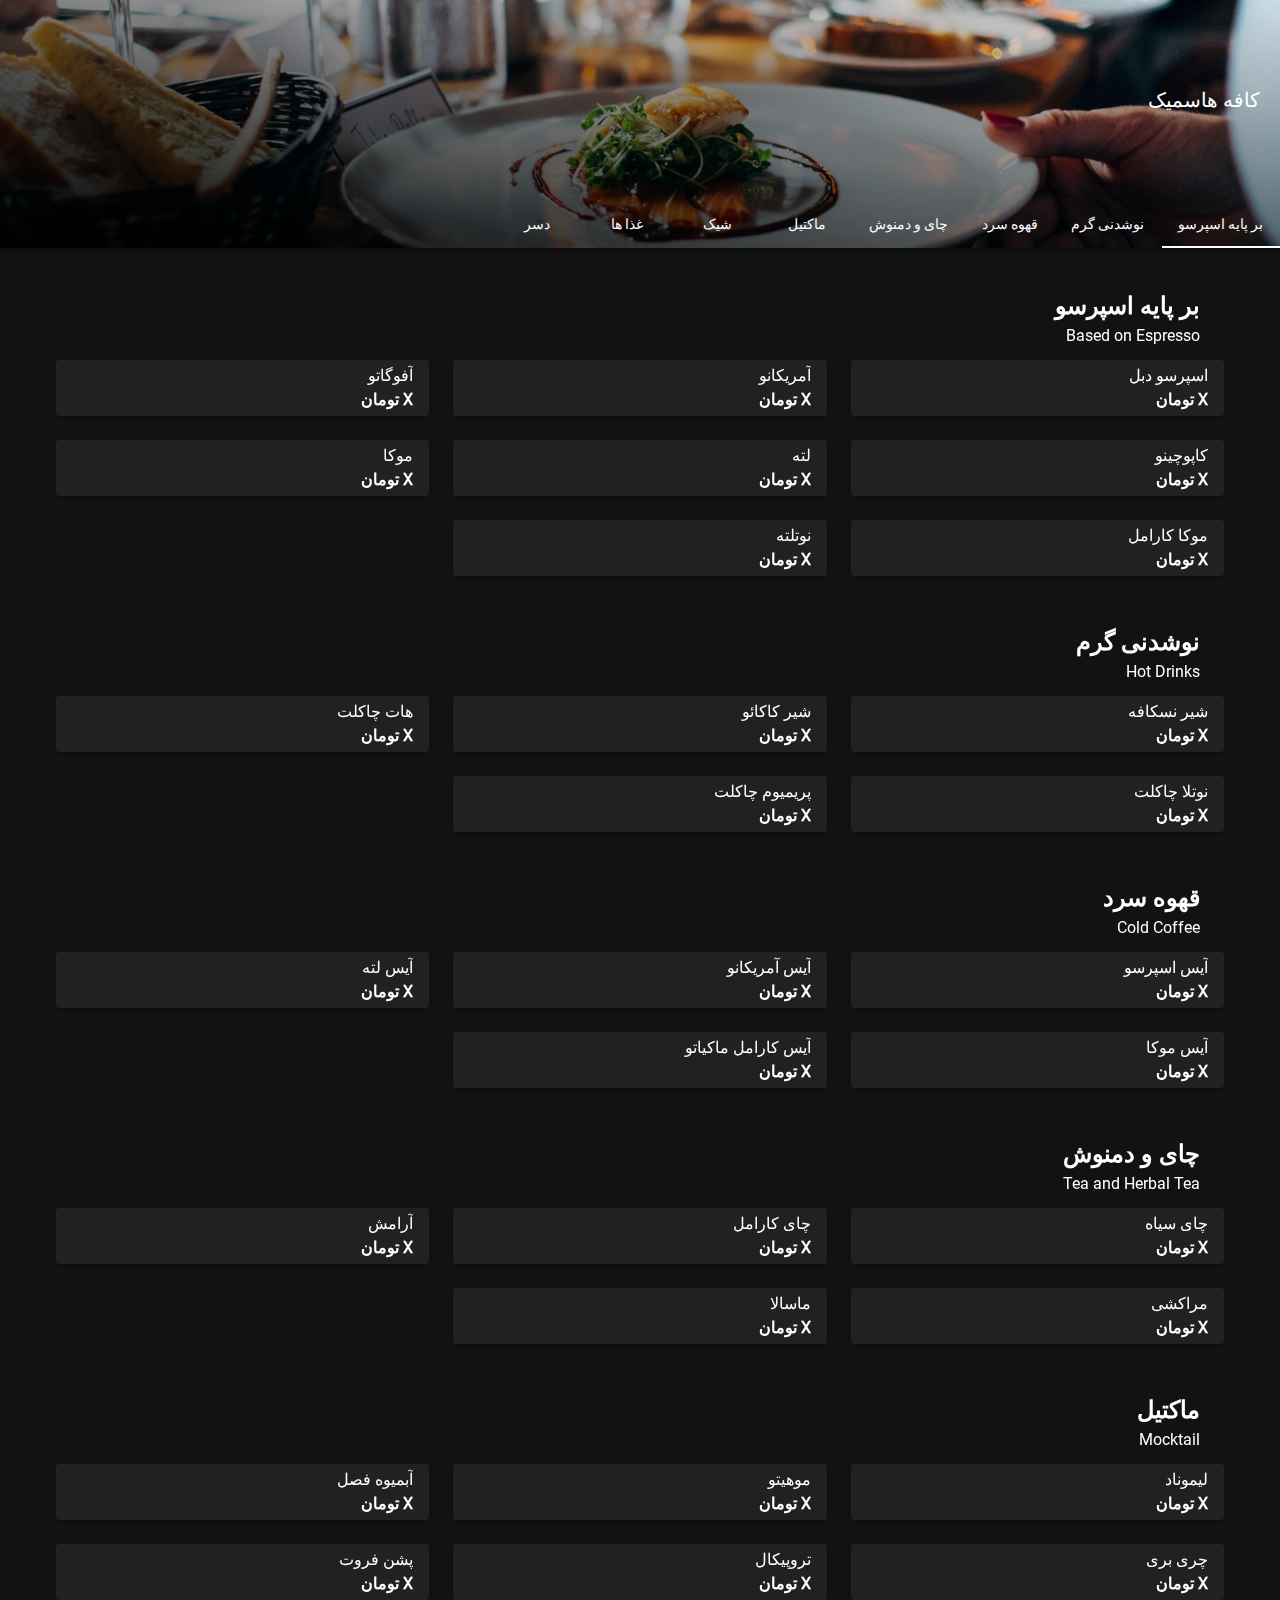
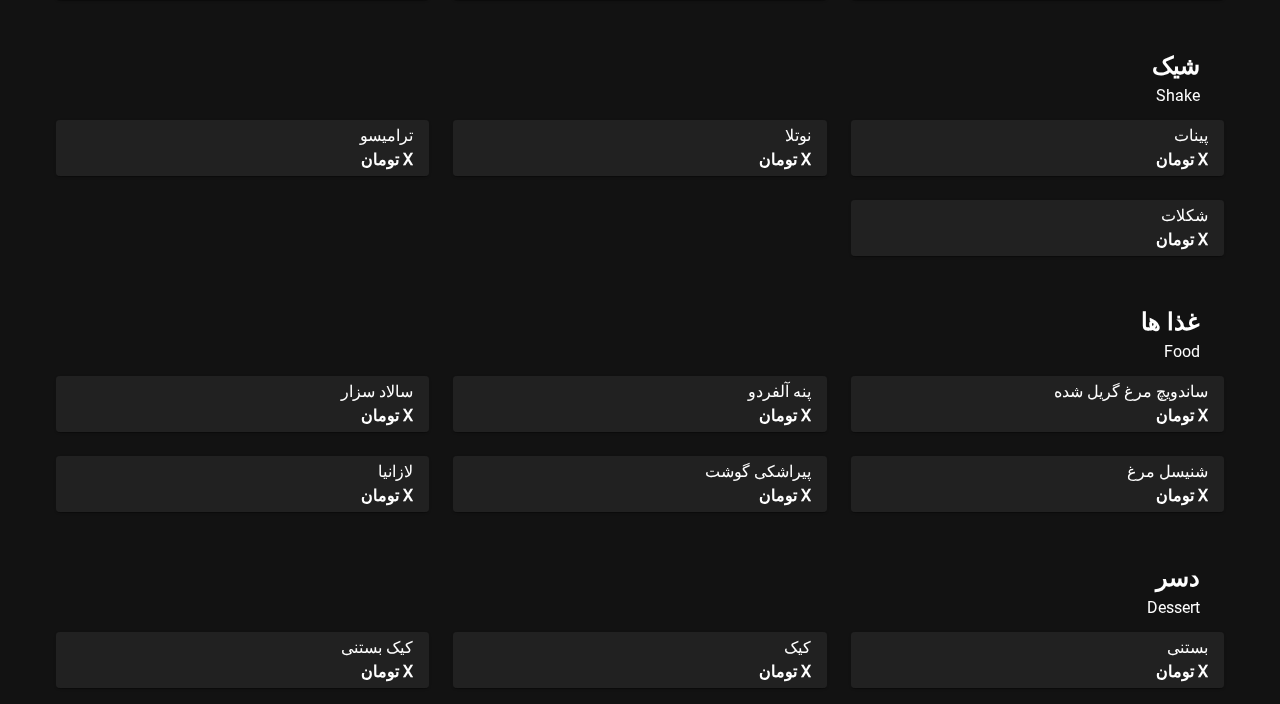
<file: index.html>
<!DOCTYPE html><html  dir="rtl" lang="fa-IR" data-capo=""><head><meta charset="utf-8"><meta name="viewport" content="width=device-width, initial-scale=1"><style id="vuetify-theme-stylesheet">:root {
      color-scheme: dark;
    }
    :root {
      --v-theme-background: 18,18,18;
      --v-theme-background-overlay-multiplier: 1;
      --v-theme-surface: 33,33,33;
      --v-theme-surface-overlay-multiplier: 1;
      --v-theme-surface-bright: 204,191,214;
      --v-theme-surface-bright-overlay-multiplier: 2;
      --v-theme-surface-light: 66,66,66;
      --v-theme-surface-light-overlay-multiplier: 1;
      --v-theme-surface-variant: 163,163,163;
      --v-theme-surface-variant-overlay-multiplier: 2;
      --v-theme-on-surface-variant: 66,66,66;
      --v-theme-primary: 33,150,243;
      --v-theme-primary-overlay-multiplier: 2;
      --v-theme-primary-darken-1: 39,124,193;
      --v-theme-primary-darken-1-overlay-multiplier: 2;
      --v-theme-secondary: 84,182,178;
      --v-theme-secondary-overlay-multiplier: 2;
      --v-theme-secondary-darken-1: 72,169,166;
      --v-theme-secondary-darken-1-overlay-multiplier: 2;
      --v-theme-error: 207,102,121;
      --v-theme-error-overlay-multiplier: 2;
      --v-theme-info: 33,150,243;
      --v-theme-info-overlay-multiplier: 2;
      --v-theme-success: 76,175,80;
      --v-theme-success-overlay-multiplier: 2;
      --v-theme-warning: 251,140,0;
      --v-theme-warning-overlay-multiplier: 2;
      --v-theme-on-background: 255,255,255;
      --v-theme-on-surface: 255,255,255;
      --v-theme-on-surface-bright: 0,0,0;
      --v-theme-on-surface-light: 255,255,255;
      --v-theme-on-primary: 255,255,255;
      --v-theme-on-primary-darken-1: 255,255,255;
      --v-theme-on-secondary: 255,255,255;
      --v-theme-on-secondary-darken-1: 255,255,255;
      --v-theme-on-error: 255,255,255;
      --v-theme-on-info: 255,255,255;
      --v-theme-on-success: 255,255,255;
      --v-theme-on-warning: 255,255,255;
      --v-border-color: 255, 255, 255;
      --v-border-opacity: 0.12;
      --v-high-emphasis-opacity: 1;
      --v-medium-emphasis-opacity: 0.7;
      --v-disabled-opacity: 0.5;
      --v-idle-opacity: 0.1;
      --v-hover-opacity: 0.04;
      --v-focus-opacity: 0.12;
      --v-selected-opacity: 0.08;
      --v-activated-opacity: 0.12;
      --v-pressed-opacity: 0.16;
      --v-dragged-opacity: 0.08;
      --v-theme-kbd: 33, 37, 41;
      --v-theme-on-kbd: 255, 255, 255;
      --v-theme-code: 52, 52, 52;
      --v-theme-on-code: 204, 204, 204;
    }
    .v-theme--light {
      color-scheme: normal;
      --v-theme-background: 255,255,255;
      --v-theme-background-overlay-multiplier: 1;
      --v-theme-surface: 255,255,255;
      --v-theme-surface-overlay-multiplier: 1;
      --v-theme-surface-bright: 255,255,255;
      --v-theme-surface-bright-overlay-multiplier: 1;
      --v-theme-surface-light: 238,238,238;
      --v-theme-surface-light-overlay-multiplier: 1;
      --v-theme-surface-variant: 66,66,66;
      --v-theme-surface-variant-overlay-multiplier: 2;
      --v-theme-on-surface-variant: 238,238,238;
      --v-theme-primary: 24,103,192;
      --v-theme-primary-overlay-multiplier: 2;
      --v-theme-primary-darken-1: 31,85,146;
      --v-theme-primary-darken-1-overlay-multiplier: 2;
      --v-theme-secondary: 72,169,166;
      --v-theme-secondary-overlay-multiplier: 1;
      --v-theme-secondary-darken-1: 1,135,134;
      --v-theme-secondary-darken-1-overlay-multiplier: 1;
      --v-theme-error: 176,0,32;
      --v-theme-error-overlay-multiplier: 2;
      --v-theme-info: 33,150,243;
      --v-theme-info-overlay-multiplier: 1;
      --v-theme-success: 76,175,80;
      --v-theme-success-overlay-multiplier: 1;
      --v-theme-warning: 251,140,0;
      --v-theme-warning-overlay-multiplier: 1;
      --v-theme-on-background: 0,0,0;
      --v-theme-on-surface: 0,0,0;
      --v-theme-on-surface-bright: 0,0,0;
      --v-theme-on-surface-light: 0,0,0;
      --v-theme-on-primary: 255,255,255;
      --v-theme-on-primary-darken-1: 255,255,255;
      --v-theme-on-secondary: 255,255,255;
      --v-theme-on-secondary-darken-1: 255,255,255;
      --v-theme-on-error: 255,255,255;
      --v-theme-on-info: 255,255,255;
      --v-theme-on-success: 255,255,255;
      --v-theme-on-warning: 255,255,255;
      --v-border-color: 0, 0, 0;
      --v-border-opacity: 0.12;
      --v-high-emphasis-opacity: 0.87;
      --v-medium-emphasis-opacity: 0.6;
      --v-disabled-opacity: 0.38;
      --v-idle-opacity: 0.04;
      --v-hover-opacity: 0.04;
      --v-focus-opacity: 0.12;
      --v-selected-opacity: 0.08;
      --v-activated-opacity: 0.12;
      --v-pressed-opacity: 0.12;
      --v-dragged-opacity: 0.08;
      --v-theme-kbd: 33, 37, 41;
      --v-theme-on-kbd: 255, 255, 255;
      --v-theme-code: 245, 245, 245;
      --v-theme-on-code: 0, 0, 0;
    }
    .v-theme--dark {
      color-scheme: dark;
      --v-theme-background: 18,18,18;
      --v-theme-background-overlay-multiplier: 1;
      --v-theme-surface: 33,33,33;
      --v-theme-surface-overlay-multiplier: 1;
      --v-theme-surface-bright: 204,191,214;
      --v-theme-surface-bright-overlay-multiplier: 2;
      --v-theme-surface-light: 66,66,66;
      --v-theme-surface-light-overlay-multiplier: 1;
      --v-theme-surface-variant: 163,163,163;
      --v-theme-surface-variant-overlay-multiplier: 2;
      --v-theme-on-surface-variant: 66,66,66;
      --v-theme-primary: 33,150,243;
      --v-theme-primary-overlay-multiplier: 2;
      --v-theme-primary-darken-1: 39,124,193;
      --v-theme-primary-darken-1-overlay-multiplier: 2;
      --v-theme-secondary: 84,182,178;
      --v-theme-secondary-overlay-multiplier: 2;
      --v-theme-secondary-darken-1: 72,169,166;
      --v-theme-secondary-darken-1-overlay-multiplier: 2;
      --v-theme-error: 207,102,121;
      --v-theme-error-overlay-multiplier: 2;
      --v-theme-info: 33,150,243;
      --v-theme-info-overlay-multiplier: 2;
      --v-theme-success: 76,175,80;
      --v-theme-success-overlay-multiplier: 2;
      --v-theme-warning: 251,140,0;
      --v-theme-warning-overlay-multiplier: 2;
      --v-theme-on-background: 255,255,255;
      --v-theme-on-surface: 255,255,255;
      --v-theme-on-surface-bright: 0,0,0;
      --v-theme-on-surface-light: 255,255,255;
      --v-theme-on-primary: 255,255,255;
      --v-theme-on-primary-darken-1: 255,255,255;
      --v-theme-on-secondary: 255,255,255;
      --v-theme-on-secondary-darken-1: 255,255,255;
      --v-theme-on-error: 255,255,255;
      --v-theme-on-info: 255,255,255;
      --v-theme-on-success: 255,255,255;
      --v-theme-on-warning: 255,255,255;
      --v-border-color: 255, 255, 255;
      --v-border-opacity: 0.12;
      --v-high-emphasis-opacity: 1;
      --v-medium-emphasis-opacity: 0.7;
      --v-disabled-opacity: 0.5;
      --v-idle-opacity: 0.1;
      --v-hover-opacity: 0.04;
      --v-focus-opacity: 0.12;
      --v-selected-opacity: 0.08;
      --v-activated-opacity: 0.12;
      --v-pressed-opacity: 0.16;
      --v-dragged-opacity: 0.08;
      --v-theme-kbd: 33, 37, 41;
      --v-theme-on-kbd: 255, 255, 255;
      --v-theme-code: 52, 52, 52;
      --v-theme-on-code: 204, 204, 204;
    }
    .bg-background {
      --v-theme-overlay-multiplier: var(--v-theme-background-overlay-multiplier);
      background-color: rgb(var(--v-theme-background)) !important;
      color: rgb(var(--v-theme-on-background)) !important;
    }
    .bg-surface {
      --v-theme-overlay-multiplier: var(--v-theme-surface-overlay-multiplier);
      background-color: rgb(var(--v-theme-surface)) !important;
      color: rgb(var(--v-theme-on-surface)) !important;
    }
    .bg-surface-bright {
      --v-theme-overlay-multiplier: var(--v-theme-surface-bright-overlay-multiplier);
      background-color: rgb(var(--v-theme-surface-bright)) !important;
      color: rgb(var(--v-theme-on-surface-bright)) !important;
    }
    .bg-surface-light {
      --v-theme-overlay-multiplier: var(--v-theme-surface-light-overlay-multiplier);
      background-color: rgb(var(--v-theme-surface-light)) !important;
      color: rgb(var(--v-theme-on-surface-light)) !important;
    }
    .bg-surface-variant {
      --v-theme-overlay-multiplier: var(--v-theme-surface-variant-overlay-multiplier);
      background-color: rgb(var(--v-theme-surface-variant)) !important;
      color: rgb(var(--v-theme-on-surface-variant)) !important;
    }
    .bg-primary {
      --v-theme-overlay-multiplier: var(--v-theme-primary-overlay-multiplier);
      background-color: rgb(var(--v-theme-primary)) !important;
      color: rgb(var(--v-theme-on-primary)) !important;
    }
    .bg-primary-darken-1 {
      --v-theme-overlay-multiplier: var(--v-theme-primary-darken-1-overlay-multiplier);
      background-color: rgb(var(--v-theme-primary-darken-1)) !important;
      color: rgb(var(--v-theme-on-primary-darken-1)) !important;
    }
    .bg-secondary {
      --v-theme-overlay-multiplier: var(--v-theme-secondary-overlay-multiplier);
      background-color: rgb(var(--v-theme-secondary)) !important;
      color: rgb(var(--v-theme-on-secondary)) !important;
    }
    .bg-secondary-darken-1 {
      --v-theme-overlay-multiplier: var(--v-theme-secondary-darken-1-overlay-multiplier);
      background-color: rgb(var(--v-theme-secondary-darken-1)) !important;
      color: rgb(var(--v-theme-on-secondary-darken-1)) !important;
    }
    .bg-error {
      --v-theme-overlay-multiplier: var(--v-theme-error-overlay-multiplier);
      background-color: rgb(var(--v-theme-error)) !important;
      color: rgb(var(--v-theme-on-error)) !important;
    }
    .bg-info {
      --v-theme-overlay-multiplier: var(--v-theme-info-overlay-multiplier);
      background-color: rgb(var(--v-theme-info)) !important;
      color: rgb(var(--v-theme-on-info)) !important;
    }
    .bg-success {
      --v-theme-overlay-multiplier: var(--v-theme-success-overlay-multiplier);
      background-color: rgb(var(--v-theme-success)) !important;
      color: rgb(var(--v-theme-on-success)) !important;
    }
    .bg-warning {
      --v-theme-overlay-multiplier: var(--v-theme-warning-overlay-multiplier);
      background-color: rgb(var(--v-theme-warning)) !important;
      color: rgb(var(--v-theme-on-warning)) !important;
    }
    .text-background {
      color: rgb(var(--v-theme-background)) !important;
    }
    .border-background {
      --v-border-color: var(--v-theme-background);
    }
    .text-surface {
      color: rgb(var(--v-theme-surface)) !important;
    }
    .border-surface {
      --v-border-color: var(--v-theme-surface);
    }
    .text-surface-bright {
      color: rgb(var(--v-theme-surface-bright)) !important;
    }
    .border-surface-bright {
      --v-border-color: var(--v-theme-surface-bright);
    }
    .text-surface-light {
      color: rgb(var(--v-theme-surface-light)) !important;
    }
    .border-surface-light {
      --v-border-color: var(--v-theme-surface-light);
    }
    .text-surface-variant {
      color: rgb(var(--v-theme-surface-variant)) !important;
    }
    .border-surface-variant {
      --v-border-color: var(--v-theme-surface-variant);
    }
    .on-surface-variant {
      color: rgb(var(--v-theme-on-surface-variant)) !important;
    }
    .text-primary {
      color: rgb(var(--v-theme-primary)) !important;
    }
    .border-primary {
      --v-border-color: var(--v-theme-primary);
    }
    .text-primary-darken-1 {
      color: rgb(var(--v-theme-primary-darken-1)) !important;
    }
    .border-primary-darken-1 {
      --v-border-color: var(--v-theme-primary-darken-1);
    }
    .text-secondary {
      color: rgb(var(--v-theme-secondary)) !important;
    }
    .border-secondary {
      --v-border-color: var(--v-theme-secondary);
    }
    .text-secondary-darken-1 {
      color: rgb(var(--v-theme-secondary-darken-1)) !important;
    }
    .border-secondary-darken-1 {
      --v-border-color: var(--v-theme-secondary-darken-1);
    }
    .text-error {
      color: rgb(var(--v-theme-error)) !important;
    }
    .border-error {
      --v-border-color: var(--v-theme-error);
    }
    .text-info {
      color: rgb(var(--v-theme-info)) !important;
    }
    .border-info {
      --v-border-color: var(--v-theme-info);
    }
    .text-success {
      color: rgb(var(--v-theme-success)) !important;
    }
    .border-success {
      --v-border-color: var(--v-theme-success);
    }
    .text-warning {
      color: rgb(var(--v-theme-warning)) !important;
    }
    .border-warning {
      --v-border-color: var(--v-theme-warning);
    }
    .on-background {
      color: rgb(var(--v-theme-on-background)) !important;
    }
    .on-surface {
      color: rgb(var(--v-theme-on-surface)) !important;
    }
    .on-surface-bright {
      color: rgb(var(--v-theme-on-surface-bright)) !important;
    }
    .on-surface-light {
      color: rgb(var(--v-theme-on-surface-light)) !important;
    }
    .on-primary {
      color: rgb(var(--v-theme-on-primary)) !important;
    }
    .on-primary-darken-1 {
      color: rgb(var(--v-theme-on-primary-darken-1)) !important;
    }
    .on-secondary {
      color: rgb(var(--v-theme-on-secondary)) !important;
    }
    .on-secondary-darken-1 {
      color: rgb(var(--v-theme-on-secondary-darken-1)) !important;
    }
    .on-error {
      color: rgb(var(--v-theme-on-error)) !important;
    }
    .on-info {
      color: rgb(var(--v-theme-on-info)) !important;
    }
    .on-success {
      color: rgb(var(--v-theme-on-success)) !important;
    }
    .on-warning {
      color: rgb(var(--v-theme-on-warning)) !important;
    }
</style><link rel="stylesheet" href="/_nuxt/entry.Djd9uw_x.css" crossorigin><link rel="stylesheet" href="/_nuxt/index.CVtTsb9f.css" crossorigin><link rel="preload" as="fetch" crossorigin="anonymous" href="/_payload.json?34e6f7b4-5d38-4746-aa77-ec65eaf05305"><link rel="modulepreload" as="script" crossorigin href="/_nuxt/D7AmHteD.js"><link rel="modulepreload" as="script" crossorigin href="/_nuxt/BCsYPwOn.js"><link rel="modulepreload" as="script" crossorigin href="/_nuxt/pJLIvoaI.js"><link rel="modulepreload" as="script" crossorigin href="/_nuxt/DhXb_TVl.js"><link rel="prefetch" as="style" crossorigin href="/_nuxt/error-404.SWzu_puR.css"><link rel="prefetch" as="script" crossorigin href="/_nuxt/B5QGeWZw.js"><link rel="prefetch" as="script" crossorigin href="/_nuxt/DM_d3Fac.js"><link rel="prefetch" as="script" crossorigin href="/_nuxt/DlAUqK2U.js"><link rel="prefetch" as="style" crossorigin href="/_nuxt/error-500.Bkv_zTjr.css"><link rel="prefetch" as="script" crossorigin href="/_nuxt/D8wFeXLH.js"><link rel="prefetch" as="image" type="image/jpeg" href="/_nuxt/hero.ZM2azT_C.jpg"><script type="module" src="/_nuxt/D7AmHteD.js" crossorigin></script></head><body><div id="__nuxt"><div class="v-locale-provider v-locale--is-rtl" style=""><!--[--><div class="v-application v-theme--dark v-layout v-layout--full-height v-locale--is-rtl" style="" dark><div class="v-application__wrap"><!--[--><header class="v-toolbar v-toolbar--density-default bg-primary v-theme--dark v-locale--is-rtl v-app-bar" style="top:0;z-index:1004;transform:translateY(0%);position:fixed;transition:none !important;" fixed dark><div class="v-toolbar__image"><!--[--><div class="v-responsive v-img v-img--booting" style=""><div class="v-responsive__sizer" style=""></div><!--[--><!--[--><!----><!----><div class="v-img__gradient" style="background-image:linear-gradient(to top right, rgba(0,0,0,1), rgba(0,0,0,.0));"></div><!----><!----><!--]--><!--]--><!----></div><!--]--></div><!--[--><div class="v-toolbar__content" style="height:200px;"><!----><div class="v-toolbar-title" style=""><div class="v-toolbar-title__placeholder">کافه هاسمیک<!----></div></div><!--[--><div class="v-spacer" style=""></div><!--]--><!----></div><!--]--><!--[--><div class="v-toolbar__extension" style="height:48px;"><!--[--><!--[--><div class="v-slide-group v-slide-group--mobile v-tabs v-tabs--horizontal v-tabs--align-tabs-start v-tabs--density-default" style="--v-tabs-height:48px;" tabindex="0" role="tablist" align-with-title><!----><div class="v-slide-group__container"><div class="v-slide-group__content"><!--[--><!--[--><!--[--><button type="button" class="v-btn v-tab-item--selected v-tab--selected v-theme--dark text-white v-btn--density-default v-btn--size-default v-btn--variant-text v-tab subtitle-1" style="" tabindex="-1" role="tab" aria-selected="false"><!--[--><span class="v-btn__overlay"></span><span class="v-btn__underlay"></span><!--]--><!----><span class="v-btn__content" data-no-activator><!--[--><!--[--><!--[--><!--[-->بر پایه اسپرسو<!--]--><div class="v-tab__slider" style=""></div><!--]--><!--]--><!--]--></span><!----><!----></button><button type="button" class="v-btn v-theme--dark v-btn--density-default v-btn--size-default v-btn--variant-text v-tab subtitle-1" style="" tabindex="-1" role="tab" aria-selected="false"><!--[--><span class="v-btn__overlay"></span><span class="v-btn__underlay"></span><!--]--><!----><span class="v-btn__content" data-no-activator><!--[--><!--[--><!--[--><!--[-->نوشدنی گرم<!--]--><div class="v-tab__slider" style=""></div><!--]--><!--]--><!--]--></span><!----><!----></button><button type="button" class="v-btn v-theme--dark v-btn--density-default v-btn--size-default v-btn--variant-text v-tab subtitle-1" style="" tabindex="-1" role="tab" aria-selected="false"><!--[--><span class="v-btn__overlay"></span><span class="v-btn__underlay"></span><!--]--><!----><span class="v-btn__content" data-no-activator><!--[--><!--[--><!--[--><!--[-->قهوه سرد<!--]--><div class="v-tab__slider" style=""></div><!--]--><!--]--><!--]--></span><!----><!----></button><button type="button" class="v-btn v-theme--dark v-btn--density-default v-btn--size-default v-btn--variant-text v-tab subtitle-1" style="" tabindex="-1" role="tab" aria-selected="false"><!--[--><span class="v-btn__overlay"></span><span class="v-btn__underlay"></span><!--]--><!----><span class="v-btn__content" data-no-activator><!--[--><!--[--><!--[--><!--[-->چای و دمنوش<!--]--><div class="v-tab__slider" style=""></div><!--]--><!--]--><!--]--></span><!----><!----></button><button type="button" class="v-btn v-theme--dark v-btn--density-default v-btn--size-default v-btn--variant-text v-tab subtitle-1" style="" tabindex="-1" role="tab" aria-selected="false"><!--[--><span class="v-btn__overlay"></span><span class="v-btn__underlay"></span><!--]--><!----><span class="v-btn__content" data-no-activator><!--[--><!--[--><!--[--><!--[-->ماکتیل<!--]--><div class="v-tab__slider" style=""></div><!--]--><!--]--><!--]--></span><!----><!----></button><button type="button" class="v-btn v-theme--dark v-btn--density-default v-btn--size-default v-btn--variant-text v-tab subtitle-1" style="" tabindex="-1" role="tab" aria-selected="false"><!--[--><span class="v-btn__overlay"></span><span class="v-btn__underlay"></span><!--]--><!----><span class="v-btn__content" data-no-activator><!--[--><!--[--><!--[--><!--[-->شیک<!--]--><div class="v-tab__slider" style=""></div><!--]--><!--]--><!--]--></span><!----><!----></button><button type="button" class="v-btn v-theme--dark v-btn--density-default v-btn--size-default v-btn--variant-text v-tab subtitle-1" style="" tabindex="-1" role="tab" aria-selected="false"><!--[--><span class="v-btn__overlay"></span><span class="v-btn__underlay"></span><!--]--><!----><span class="v-btn__content" data-no-activator><!--[--><!--[--><!--[--><!--[-->غذا ها<!--]--><div class="v-tab__slider" style=""></div><!--]--><!--]--><!--]--></span><!----><!----></button><button type="button" class="v-btn v-theme--dark v-btn--density-default v-btn--size-default v-btn--variant-text v-tab subtitle-1" style="" tabindex="-1" role="tab" aria-selected="false"><!--[--><span class="v-btn__overlay"></span><span class="v-btn__underlay"></span><!--]--><!----><span class="v-btn__content" data-no-activator><!--[--><!--[--><!--[--><!--[-->دسر<!--]--><div class="v-tab__slider" style=""></div><!--]--><!--]--><!--]--></span><!----><!----></button><!--]--><!--]--><!--]--></div></div><!----></div><!----><!--]--><!--]--></div><!--]--></header><main class="v-main" style="--v-layout-left:0px;--v-layout-right:0px;--v-layout-top:0px;--v-layout-bottom:0px;transition:none !important;"><!--[--><div class="v-container v-locale--is-rtl" style=""><div class="v-row" style=""><div id="hasmik-menu"></div><!--[--><!--[--><div class="v-col v-col-12 heading-col mt-6 pb-0" style="position:relative;"><div id="بر پایه اسپرسو" class="heading-col-anchor"></div><div class="d-flex align-center"><!----><div class="pr-6"><!----><h2>بر پایه اسپرسو</h2><p class="mb-0">Based on Espresso</p></div></div></div><!--[--><div class="v-col-md-4 v-col-12" style=""><div class="v-card v-card--link v-theme--dark v-card--density-default v-card--variant-elevated" style="" outlined><!----><div class="v-card__loader"><div class="v-progress-linear v-progress-linear--reverse v-theme--dark v-locale--is-rtl" style="top:0;height:0;--v-progress-linear-height:2px;" role="progressbar" aria-hidden="true" aria-valuemin="0" aria-valuemax="100"><!----><div class="v-progress-linear__background" style="opacity:NaN;"></div><div class="v-progress-linear__buffer" style="opacity:NaN;width:0%;"></div><div class="v-progress-linear__indeterminate"><!--[--><div class="v-progress-linear__indeterminate long" style=""></div><div class="v-progress-linear__indeterminate short" style=""></div><!--]--></div><!----></div></div><!----><!----><!--[--><div class="v-list v-theme--dark v-list--density-default v-list--one-line py-0" style="" tabindex="0" role="listbox"><!--[--><div class="v-list-item v-theme--dark v-list-item--density-default v-list-item--one-line rounded-0 v-list-item--variant-text" style=""><!--[--><!----><span class="v-list-item__underlay"></span><!--]--><!----><div class="v-list-item__content" data-no-activator><div class="v-list-item-title" style="">اسپرسو دبل</div><div class="v-list-item-subtitle" style=""></div><!--[--><div class="primary--text font-weight-bold">X تومان</div><!--]--></div><!----></div><!--]--></div><!----><!--]--><!----><!--[--><span class="v-card__overlay"></span><span class="v-card__underlay"></span><!--]--></div></div><div class="v-col-md-4 v-col-12" style=""><div class="v-card v-card--link v-theme--dark v-card--density-default v-card--variant-elevated" style="" outlined><!----><div class="v-card__loader"><div class="v-progress-linear v-progress-linear--reverse v-theme--dark v-locale--is-rtl" style="top:0;height:0;--v-progress-linear-height:2px;" role="progressbar" aria-hidden="true" aria-valuemin="0" aria-valuemax="100"><!----><div class="v-progress-linear__background" style="opacity:NaN;"></div><div class="v-progress-linear__buffer" style="opacity:NaN;width:0%;"></div><div class="v-progress-linear__indeterminate"><!--[--><div class="v-progress-linear__indeterminate long" style=""></div><div class="v-progress-linear__indeterminate short" style=""></div><!--]--></div><!----></div></div><!----><!----><!--[--><div class="v-list v-theme--dark v-list--density-default v-list--one-line py-0" style="" tabindex="0" role="listbox"><!--[--><div class="v-list-item v-theme--dark v-list-item--density-default v-list-item--one-line rounded-0 v-list-item--variant-text" style=""><!--[--><!----><span class="v-list-item__underlay"></span><!--]--><!----><div class="v-list-item__content" data-no-activator><div class="v-list-item-title" style="">آمریکانو</div><div class="v-list-item-subtitle" style=""></div><!--[--><div class="primary--text font-weight-bold">X تومان</div><!--]--></div><!----></div><!--]--></div><!----><!--]--><!----><!--[--><span class="v-card__overlay"></span><span class="v-card__underlay"></span><!--]--></div></div><div class="v-col-md-4 v-col-12" style=""><div class="v-card v-card--link v-theme--dark v-card--density-default v-card--variant-elevated" style="" outlined><!----><div class="v-card__loader"><div class="v-progress-linear v-progress-linear--reverse v-theme--dark v-locale--is-rtl" style="top:0;height:0;--v-progress-linear-height:2px;" role="progressbar" aria-hidden="true" aria-valuemin="0" aria-valuemax="100"><!----><div class="v-progress-linear__background" style="opacity:NaN;"></div><div class="v-progress-linear__buffer" style="opacity:NaN;width:0%;"></div><div class="v-progress-linear__indeterminate"><!--[--><div class="v-progress-linear__indeterminate long" style=""></div><div class="v-progress-linear__indeterminate short" style=""></div><!--]--></div><!----></div></div><!----><!----><!--[--><div class="v-list v-theme--dark v-list--density-default v-list--one-line py-0" style="" tabindex="0" role="listbox"><!--[--><div class="v-list-item v-theme--dark v-list-item--density-default v-list-item--one-line rounded-0 v-list-item--variant-text" style=""><!--[--><!----><span class="v-list-item__underlay"></span><!--]--><!----><div class="v-list-item__content" data-no-activator><div class="v-list-item-title" style="">آفوگاتو</div><div class="v-list-item-subtitle" style=""></div><!--[--><div class="primary--text font-weight-bold">X تومان</div><!--]--></div><!----></div><!--]--></div><!----><!--]--><!----><!--[--><span class="v-card__overlay"></span><span class="v-card__underlay"></span><!--]--></div></div><div class="v-col-md-4 v-col-12" style=""><div class="v-card v-card--link v-theme--dark v-card--density-default v-card--variant-elevated" style="" outlined><!----><div class="v-card__loader"><div class="v-progress-linear v-progress-linear--reverse v-theme--dark v-locale--is-rtl" style="top:0;height:0;--v-progress-linear-height:2px;" role="progressbar" aria-hidden="true" aria-valuemin="0" aria-valuemax="100"><!----><div class="v-progress-linear__background" style="opacity:NaN;"></div><div class="v-progress-linear__buffer" style="opacity:NaN;width:0%;"></div><div class="v-progress-linear__indeterminate"><!--[--><div class="v-progress-linear__indeterminate long" style=""></div><div class="v-progress-linear__indeterminate short" style=""></div><!--]--></div><!----></div></div><!----><!----><!--[--><div class="v-list v-theme--dark v-list--density-default v-list--one-line py-0" style="" tabindex="0" role="listbox"><!--[--><div class="v-list-item v-theme--dark v-list-item--density-default v-list-item--one-line rounded-0 v-list-item--variant-text" style=""><!--[--><!----><span class="v-list-item__underlay"></span><!--]--><!----><div class="v-list-item__content" data-no-activator><div class="v-list-item-title" style="">کاپوچینو</div><div class="v-list-item-subtitle" style=""></div><!--[--><div class="primary--text font-weight-bold">X تومان</div><!--]--></div><!----></div><!--]--></div><!----><!--]--><!----><!--[--><span class="v-card__overlay"></span><span class="v-card__underlay"></span><!--]--></div></div><div class="v-col-md-4 v-col-12" style=""><div class="v-card v-card--link v-theme--dark v-card--density-default v-card--variant-elevated" style="" outlined><!----><div class="v-card__loader"><div class="v-progress-linear v-progress-linear--reverse v-theme--dark v-locale--is-rtl" style="top:0;height:0;--v-progress-linear-height:2px;" role="progressbar" aria-hidden="true" aria-valuemin="0" aria-valuemax="100"><!----><div class="v-progress-linear__background" style="opacity:NaN;"></div><div class="v-progress-linear__buffer" style="opacity:NaN;width:0%;"></div><div class="v-progress-linear__indeterminate"><!--[--><div class="v-progress-linear__indeterminate long" style=""></div><div class="v-progress-linear__indeterminate short" style=""></div><!--]--></div><!----></div></div><!----><!----><!--[--><div class="v-list v-theme--dark v-list--density-default v-list--one-line py-0" style="" tabindex="0" role="listbox"><!--[--><div class="v-list-item v-theme--dark v-list-item--density-default v-list-item--one-line rounded-0 v-list-item--variant-text" style=""><!--[--><!----><span class="v-list-item__underlay"></span><!--]--><!----><div class="v-list-item__content" data-no-activator><div class="v-list-item-title" style="">لته</div><div class="v-list-item-subtitle" style=""></div><!--[--><div class="primary--text font-weight-bold">X تومان</div><!--]--></div><!----></div><!--]--></div><!----><!--]--><!----><!--[--><span class="v-card__overlay"></span><span class="v-card__underlay"></span><!--]--></div></div><div class="v-col-md-4 v-col-12" style=""><div class="v-card v-card--link v-theme--dark v-card--density-default v-card--variant-elevated" style="" outlined><!----><div class="v-card__loader"><div class="v-progress-linear v-progress-linear--reverse v-theme--dark v-locale--is-rtl" style="top:0;height:0;--v-progress-linear-height:2px;" role="progressbar" aria-hidden="true" aria-valuemin="0" aria-valuemax="100"><!----><div class="v-progress-linear__background" style="opacity:NaN;"></div><div class="v-progress-linear__buffer" style="opacity:NaN;width:0%;"></div><div class="v-progress-linear__indeterminate"><!--[--><div class="v-progress-linear__indeterminate long" style=""></div><div class="v-progress-linear__indeterminate short" style=""></div><!--]--></div><!----></div></div><!----><!----><!--[--><div class="v-list v-theme--dark v-list--density-default v-list--one-line py-0" style="" tabindex="0" role="listbox"><!--[--><div class="v-list-item v-theme--dark v-list-item--density-default v-list-item--one-line rounded-0 v-list-item--variant-text" style=""><!--[--><!----><span class="v-list-item__underlay"></span><!--]--><!----><div class="v-list-item__content" data-no-activator><div class="v-list-item-title" style="">موکا</div><div class="v-list-item-subtitle" style=""></div><!--[--><div class="primary--text font-weight-bold">X تومان</div><!--]--></div><!----></div><!--]--></div><!----><!--]--><!----><!--[--><span class="v-card__overlay"></span><span class="v-card__underlay"></span><!--]--></div></div><div class="v-col-md-4 v-col-12" style=""><div class="v-card v-card--link v-theme--dark v-card--density-default v-card--variant-elevated" style="" outlined><!----><div class="v-card__loader"><div class="v-progress-linear v-progress-linear--reverse v-theme--dark v-locale--is-rtl" style="top:0;height:0;--v-progress-linear-height:2px;" role="progressbar" aria-hidden="true" aria-valuemin="0" aria-valuemax="100"><!----><div class="v-progress-linear__background" style="opacity:NaN;"></div><div class="v-progress-linear__buffer" style="opacity:NaN;width:0%;"></div><div class="v-progress-linear__indeterminate"><!--[--><div class="v-progress-linear__indeterminate long" style=""></div><div class="v-progress-linear__indeterminate short" style=""></div><!--]--></div><!----></div></div><!----><!----><!--[--><div class="v-list v-theme--dark v-list--density-default v-list--one-line py-0" style="" tabindex="0" role="listbox"><!--[--><div class="v-list-item v-theme--dark v-list-item--density-default v-list-item--one-line rounded-0 v-list-item--variant-text" style=""><!--[--><!----><span class="v-list-item__underlay"></span><!--]--><!----><div class="v-list-item__content" data-no-activator><div class="v-list-item-title" style="">موکا کارامل</div><div class="v-list-item-subtitle" style=""></div><!--[--><div class="primary--text font-weight-bold">X تومان</div><!--]--></div><!----></div><!--]--></div><!----><!--]--><!----><!--[--><span class="v-card__overlay"></span><span class="v-card__underlay"></span><!--]--></div></div><div class="v-col-md-4 v-col-12" style=""><div class="v-card v-card--link v-theme--dark v-card--density-default v-card--variant-elevated" style="" outlined><!----><div class="v-card__loader"><div class="v-progress-linear v-progress-linear--reverse v-theme--dark v-locale--is-rtl" style="top:0;height:0;--v-progress-linear-height:2px;" role="progressbar" aria-hidden="true" aria-valuemin="0" aria-valuemax="100"><!----><div class="v-progress-linear__background" style="opacity:NaN;"></div><div class="v-progress-linear__buffer" style="opacity:NaN;width:0%;"></div><div class="v-progress-linear__indeterminate"><!--[--><div class="v-progress-linear__indeterminate long" style=""></div><div class="v-progress-linear__indeterminate short" style=""></div><!--]--></div><!----></div></div><!----><!----><!--[--><div class="v-list v-theme--dark v-list--density-default v-list--one-line py-0" style="" tabindex="0" role="listbox"><!--[--><div class="v-list-item v-theme--dark v-list-item--density-default v-list-item--one-line rounded-0 v-list-item--variant-text" style=""><!--[--><!----><span class="v-list-item__underlay"></span><!--]--><!----><div class="v-list-item__content" data-no-activator><div class="v-list-item-title" style="">نوتلته</div><div class="v-list-item-subtitle" style=""></div><!--[--><div class="primary--text font-weight-bold">X تومان</div><!--]--></div><!----></div><!--]--></div><!----><!--]--><!----><!--[--><span class="v-card__overlay"></span><span class="v-card__underlay"></span><!--]--></div></div><!--]--><!--]--><!--[--><div class="v-col v-col-12 heading-col mt-6 pb-0" style="position:relative;"><div id="نوشدنی گرم" class="heading-col-anchor"></div><div class="d-flex align-center"><!----><div class="pr-6"><!----><h2>نوشدنی گرم</h2><p class="mb-0">Hot Drinks</p></div></div></div><!--[--><div class="v-col-md-4 v-col-12" style=""><div class="v-card v-card--link v-theme--dark v-card--density-default v-card--variant-elevated" style="" outlined><!----><div class="v-card__loader"><div class="v-progress-linear v-progress-linear--reverse v-theme--dark v-locale--is-rtl" style="top:0;height:0;--v-progress-linear-height:2px;" role="progressbar" aria-hidden="true" aria-valuemin="0" aria-valuemax="100"><!----><div class="v-progress-linear__background" style="opacity:NaN;"></div><div class="v-progress-linear__buffer" style="opacity:NaN;width:0%;"></div><div class="v-progress-linear__indeterminate"><!--[--><div class="v-progress-linear__indeterminate long" style=""></div><div class="v-progress-linear__indeterminate short" style=""></div><!--]--></div><!----></div></div><!----><!----><!--[--><div class="v-list v-theme--dark v-list--density-default v-list--one-line py-0" style="" tabindex="0" role="listbox"><!--[--><div class="v-list-item v-theme--dark v-list-item--density-default v-list-item--one-line rounded-0 v-list-item--variant-text" style=""><!--[--><!----><span class="v-list-item__underlay"></span><!--]--><!----><div class="v-list-item__content" data-no-activator><div class="v-list-item-title" style="">شیر نسکافه</div><div class="v-list-item-subtitle" style=""></div><!--[--><div class="primary--text font-weight-bold">X تومان</div><!--]--></div><!----></div><!--]--></div><!----><!--]--><!----><!--[--><span class="v-card__overlay"></span><span class="v-card__underlay"></span><!--]--></div></div><div class="v-col-md-4 v-col-12" style=""><div class="v-card v-card--link v-theme--dark v-card--density-default v-card--variant-elevated" style="" outlined><!----><div class="v-card__loader"><div class="v-progress-linear v-progress-linear--reverse v-theme--dark v-locale--is-rtl" style="top:0;height:0;--v-progress-linear-height:2px;" role="progressbar" aria-hidden="true" aria-valuemin="0" aria-valuemax="100"><!----><div class="v-progress-linear__background" style="opacity:NaN;"></div><div class="v-progress-linear__buffer" style="opacity:NaN;width:0%;"></div><div class="v-progress-linear__indeterminate"><!--[--><div class="v-progress-linear__indeterminate long" style=""></div><div class="v-progress-linear__indeterminate short" style=""></div><!--]--></div><!----></div></div><!----><!----><!--[--><div class="v-list v-theme--dark v-list--density-default v-list--one-line py-0" style="" tabindex="0" role="listbox"><!--[--><div class="v-list-item v-theme--dark v-list-item--density-default v-list-item--one-line rounded-0 v-list-item--variant-text" style=""><!--[--><!----><span class="v-list-item__underlay"></span><!--]--><!----><div class="v-list-item__content" data-no-activator><div class="v-list-item-title" style="">شیر کاکائو</div><div class="v-list-item-subtitle" style=""></div><!--[--><div class="primary--text font-weight-bold">X تومان</div><!--]--></div><!----></div><!--]--></div><!----><!--]--><!----><!--[--><span class="v-card__overlay"></span><span class="v-card__underlay"></span><!--]--></div></div><div class="v-col-md-4 v-col-12" style=""><div class="v-card v-card--link v-theme--dark v-card--density-default v-card--variant-elevated" style="" outlined><!----><div class="v-card__loader"><div class="v-progress-linear v-progress-linear--reverse v-theme--dark v-locale--is-rtl" style="top:0;height:0;--v-progress-linear-height:2px;" role="progressbar" aria-hidden="true" aria-valuemin="0" aria-valuemax="100"><!----><div class="v-progress-linear__background" style="opacity:NaN;"></div><div class="v-progress-linear__buffer" style="opacity:NaN;width:0%;"></div><div class="v-progress-linear__indeterminate"><!--[--><div class="v-progress-linear__indeterminate long" style=""></div><div class="v-progress-linear__indeterminate short" style=""></div><!--]--></div><!----></div></div><!----><!----><!--[--><div class="v-list v-theme--dark v-list--density-default v-list--one-line py-0" style="" tabindex="0" role="listbox"><!--[--><div class="v-list-item v-theme--dark v-list-item--density-default v-list-item--one-line rounded-0 v-list-item--variant-text" style=""><!--[--><!----><span class="v-list-item__underlay"></span><!--]--><!----><div class="v-list-item__content" data-no-activator><div class="v-list-item-title" style="">هات چاکلت</div><div class="v-list-item-subtitle" style=""></div><!--[--><div class="primary--text font-weight-bold">X تومان</div><!--]--></div><!----></div><!--]--></div><!----><!--]--><!----><!--[--><span class="v-card__overlay"></span><span class="v-card__underlay"></span><!--]--></div></div><div class="v-col-md-4 v-col-12" style=""><div class="v-card v-card--link v-theme--dark v-card--density-default v-card--variant-elevated" style="" outlined><!----><div class="v-card__loader"><div class="v-progress-linear v-progress-linear--reverse v-theme--dark v-locale--is-rtl" style="top:0;height:0;--v-progress-linear-height:2px;" role="progressbar" aria-hidden="true" aria-valuemin="0" aria-valuemax="100"><!----><div class="v-progress-linear__background" style="opacity:NaN;"></div><div class="v-progress-linear__buffer" style="opacity:NaN;width:0%;"></div><div class="v-progress-linear__indeterminate"><!--[--><div class="v-progress-linear__indeterminate long" style=""></div><div class="v-progress-linear__indeterminate short" style=""></div><!--]--></div><!----></div></div><!----><!----><!--[--><div class="v-list v-theme--dark v-list--density-default v-list--one-line py-0" style="" tabindex="0" role="listbox"><!--[--><div class="v-list-item v-theme--dark v-list-item--density-default v-list-item--one-line rounded-0 v-list-item--variant-text" style=""><!--[--><!----><span class="v-list-item__underlay"></span><!--]--><!----><div class="v-list-item__content" data-no-activator><div class="v-list-item-title" style="">نوتلا چاکلت</div><div class="v-list-item-subtitle" style=""></div><!--[--><div class="primary--text font-weight-bold">X تومان</div><!--]--></div><!----></div><!--]--></div><!----><!--]--><!----><!--[--><span class="v-card__overlay"></span><span class="v-card__underlay"></span><!--]--></div></div><div class="v-col-md-4 v-col-12" style=""><div class="v-card v-card--link v-theme--dark v-card--density-default v-card--variant-elevated" style="" outlined><!----><div class="v-card__loader"><div class="v-progress-linear v-progress-linear--reverse v-theme--dark v-locale--is-rtl" style="top:0;height:0;--v-progress-linear-height:2px;" role="progressbar" aria-hidden="true" aria-valuemin="0" aria-valuemax="100"><!----><div class="v-progress-linear__background" style="opacity:NaN;"></div><div class="v-progress-linear__buffer" style="opacity:NaN;width:0%;"></div><div class="v-progress-linear__indeterminate"><!--[--><div class="v-progress-linear__indeterminate long" style=""></div><div class="v-progress-linear__indeterminate short" style=""></div><!--]--></div><!----></div></div><!----><!----><!--[--><div class="v-list v-theme--dark v-list--density-default v-list--one-line py-0" style="" tabindex="0" role="listbox"><!--[--><div class="v-list-item v-theme--dark v-list-item--density-default v-list-item--one-line rounded-0 v-list-item--variant-text" style=""><!--[--><!----><span class="v-list-item__underlay"></span><!--]--><!----><div class="v-list-item__content" data-no-activator><div class="v-list-item-title" style="">پریمیوم چاکلت</div><div class="v-list-item-subtitle" style=""></div><!--[--><div class="primary--text font-weight-bold">X تومان</div><!--]--></div><!----></div><!--]--></div><!----><!--]--><!----><!--[--><span class="v-card__overlay"></span><span class="v-card__underlay"></span><!--]--></div></div><!--]--><!--]--><!--[--><div class="v-col v-col-12 heading-col mt-6 pb-0" style="position:relative;"><div id="قهوه سرد" class="heading-col-anchor"></div><div class="d-flex align-center"><!----><div class="pr-6"><!----><h2>قهوه سرد</h2><p class="mb-0">Cold Coffee</p></div></div></div><!--[--><div class="v-col-md-4 v-col-12" style=""><div class="v-card v-card--link v-theme--dark v-card--density-default v-card--variant-elevated" style="" outlined><!----><div class="v-card__loader"><div class="v-progress-linear v-progress-linear--reverse v-theme--dark v-locale--is-rtl" style="top:0;height:0;--v-progress-linear-height:2px;" role="progressbar" aria-hidden="true" aria-valuemin="0" aria-valuemax="100"><!----><div class="v-progress-linear__background" style="opacity:NaN;"></div><div class="v-progress-linear__buffer" style="opacity:NaN;width:0%;"></div><div class="v-progress-linear__indeterminate"><!--[--><div class="v-progress-linear__indeterminate long" style=""></div><div class="v-progress-linear__indeterminate short" style=""></div><!--]--></div><!----></div></div><!----><!----><!--[--><div class="v-list v-theme--dark v-list--density-default v-list--one-line py-0" style="" tabindex="0" role="listbox"><!--[--><div class="v-list-item v-theme--dark v-list-item--density-default v-list-item--one-line rounded-0 v-list-item--variant-text" style=""><!--[--><!----><span class="v-list-item__underlay"></span><!--]--><!----><div class="v-list-item__content" data-no-activator><div class="v-list-item-title" style="">آیس اسپرسو</div><div class="v-list-item-subtitle" style=""></div><!--[--><div class="primary--text font-weight-bold">X تومان</div><!--]--></div><!----></div><!--]--></div><!----><!--]--><!----><!--[--><span class="v-card__overlay"></span><span class="v-card__underlay"></span><!--]--></div></div><div class="v-col-md-4 v-col-12" style=""><div class="v-card v-card--link v-theme--dark v-card--density-default v-card--variant-elevated" style="" outlined><!----><div class="v-card__loader"><div class="v-progress-linear v-progress-linear--reverse v-theme--dark v-locale--is-rtl" style="top:0;height:0;--v-progress-linear-height:2px;" role="progressbar" aria-hidden="true" aria-valuemin="0" aria-valuemax="100"><!----><div class="v-progress-linear__background" style="opacity:NaN;"></div><div class="v-progress-linear__buffer" style="opacity:NaN;width:0%;"></div><div class="v-progress-linear__indeterminate"><!--[--><div class="v-progress-linear__indeterminate long" style=""></div><div class="v-progress-linear__indeterminate short" style=""></div><!--]--></div><!----></div></div><!----><!----><!--[--><div class="v-list v-theme--dark v-list--density-default v-list--one-line py-0" style="" tabindex="0" role="listbox"><!--[--><div class="v-list-item v-theme--dark v-list-item--density-default v-list-item--one-line rounded-0 v-list-item--variant-text" style=""><!--[--><!----><span class="v-list-item__underlay"></span><!--]--><!----><div class="v-list-item__content" data-no-activator><div class="v-list-item-title" style="">آیس آمریکانو</div><div class="v-list-item-subtitle" style=""></div><!--[--><div class="primary--text font-weight-bold">X تومان</div><!--]--></div><!----></div><!--]--></div><!----><!--]--><!----><!--[--><span class="v-card__overlay"></span><span class="v-card__underlay"></span><!--]--></div></div><div class="v-col-md-4 v-col-12" style=""><div class="v-card v-card--link v-theme--dark v-card--density-default v-card--variant-elevated" style="" outlined><!----><div class="v-card__loader"><div class="v-progress-linear v-progress-linear--reverse v-theme--dark v-locale--is-rtl" style="top:0;height:0;--v-progress-linear-height:2px;" role="progressbar" aria-hidden="true" aria-valuemin="0" aria-valuemax="100"><!----><div class="v-progress-linear__background" style="opacity:NaN;"></div><div class="v-progress-linear__buffer" style="opacity:NaN;width:0%;"></div><div class="v-progress-linear__indeterminate"><!--[--><div class="v-progress-linear__indeterminate long" style=""></div><div class="v-progress-linear__indeterminate short" style=""></div><!--]--></div><!----></div></div><!----><!----><!--[--><div class="v-list v-theme--dark v-list--density-default v-list--one-line py-0" style="" tabindex="0" role="listbox"><!--[--><div class="v-list-item v-theme--dark v-list-item--density-default v-list-item--one-line rounded-0 v-list-item--variant-text" style=""><!--[--><!----><span class="v-list-item__underlay"></span><!--]--><!----><div class="v-list-item__content" data-no-activator><div class="v-list-item-title" style="">آیس لته</div><div class="v-list-item-subtitle" style=""></div><!--[--><div class="primary--text font-weight-bold">X تومان</div><!--]--></div><!----></div><!--]--></div><!----><!--]--><!----><!--[--><span class="v-card__overlay"></span><span class="v-card__underlay"></span><!--]--></div></div><div class="v-col-md-4 v-col-12" style=""><div class="v-card v-card--link v-theme--dark v-card--density-default v-card--variant-elevated" style="" outlined><!----><div class="v-card__loader"><div class="v-progress-linear v-progress-linear--reverse v-theme--dark v-locale--is-rtl" style="top:0;height:0;--v-progress-linear-height:2px;" role="progressbar" aria-hidden="true" aria-valuemin="0" aria-valuemax="100"><!----><div class="v-progress-linear__background" style="opacity:NaN;"></div><div class="v-progress-linear__buffer" style="opacity:NaN;width:0%;"></div><div class="v-progress-linear__indeterminate"><!--[--><div class="v-progress-linear__indeterminate long" style=""></div><div class="v-progress-linear__indeterminate short" style=""></div><!--]--></div><!----></div></div><!----><!----><!--[--><div class="v-list v-theme--dark v-list--density-default v-list--one-line py-0" style="" tabindex="0" role="listbox"><!--[--><div class="v-list-item v-theme--dark v-list-item--density-default v-list-item--one-line rounded-0 v-list-item--variant-text" style=""><!--[--><!----><span class="v-list-item__underlay"></span><!--]--><!----><div class="v-list-item__content" data-no-activator><div class="v-list-item-title" style="">آیس موکا</div><div class="v-list-item-subtitle" style=""></div><!--[--><div class="primary--text font-weight-bold">X تومان</div><!--]--></div><!----></div><!--]--></div><!----><!--]--><!----><!--[--><span class="v-card__overlay"></span><span class="v-card__underlay"></span><!--]--></div></div><div class="v-col-md-4 v-col-12" style=""><div class="v-card v-card--link v-theme--dark v-card--density-default v-card--variant-elevated" style="" outlined><!----><div class="v-card__loader"><div class="v-progress-linear v-progress-linear--reverse v-theme--dark v-locale--is-rtl" style="top:0;height:0;--v-progress-linear-height:2px;" role="progressbar" aria-hidden="true" aria-valuemin="0" aria-valuemax="100"><!----><div class="v-progress-linear__background" style="opacity:NaN;"></div><div class="v-progress-linear__buffer" style="opacity:NaN;width:0%;"></div><div class="v-progress-linear__indeterminate"><!--[--><div class="v-progress-linear__indeterminate long" style=""></div><div class="v-progress-linear__indeterminate short" style=""></div><!--]--></div><!----></div></div><!----><!----><!--[--><div class="v-list v-theme--dark v-list--density-default v-list--one-line py-0" style="" tabindex="0" role="listbox"><!--[--><div class="v-list-item v-theme--dark v-list-item--density-default v-list-item--one-line rounded-0 v-list-item--variant-text" style=""><!--[--><!----><span class="v-list-item__underlay"></span><!--]--><!----><div class="v-list-item__content" data-no-activator><div class="v-list-item-title" style="">آیس کارامل ماکیاتو</div><div class="v-list-item-subtitle" style=""></div><!--[--><div class="primary--text font-weight-bold">X تومان</div><!--]--></div><!----></div><!--]--></div><!----><!--]--><!----><!--[--><span class="v-card__overlay"></span><span class="v-card__underlay"></span><!--]--></div></div><!--]--><!--]--><!--[--><div class="v-col v-col-12 heading-col mt-6 pb-0" style="position:relative;"><div id="چای و دمنوش" class="heading-col-anchor"></div><div class="d-flex align-center"><!----><div class="pr-6"><!----><h2>چای و دمنوش</h2><p class="mb-0">Tea and Herbal Tea</p></div></div></div><!--[--><div class="v-col-md-4 v-col-12" style=""><div class="v-card v-card--link v-theme--dark v-card--density-default v-card--variant-elevated" style="" outlined><!----><div class="v-card__loader"><div class="v-progress-linear v-progress-linear--reverse v-theme--dark v-locale--is-rtl" style="top:0;height:0;--v-progress-linear-height:2px;" role="progressbar" aria-hidden="true" aria-valuemin="0" aria-valuemax="100"><!----><div class="v-progress-linear__background" style="opacity:NaN;"></div><div class="v-progress-linear__buffer" style="opacity:NaN;width:0%;"></div><div class="v-progress-linear__indeterminate"><!--[--><div class="v-progress-linear__indeterminate long" style=""></div><div class="v-progress-linear__indeterminate short" style=""></div><!--]--></div><!----></div></div><!----><!----><!--[--><div class="v-list v-theme--dark v-list--density-default v-list--one-line py-0" style="" tabindex="0" role="listbox"><!--[--><div class="v-list-item v-theme--dark v-list-item--density-default v-list-item--one-line rounded-0 v-list-item--variant-text" style=""><!--[--><!----><span class="v-list-item__underlay"></span><!--]--><!----><div class="v-list-item__content" data-no-activator><div class="v-list-item-title" style="">چای سیاه</div><div class="v-list-item-subtitle" style=""></div><!--[--><div class="primary--text font-weight-bold">X تومان</div><!--]--></div><!----></div><!--]--></div><!----><!--]--><!----><!--[--><span class="v-card__overlay"></span><span class="v-card__underlay"></span><!--]--></div></div><div class="v-col-md-4 v-col-12" style=""><div class="v-card v-card--link v-theme--dark v-card--density-default v-card--variant-elevated" style="" outlined><!----><div class="v-card__loader"><div class="v-progress-linear v-progress-linear--reverse v-theme--dark v-locale--is-rtl" style="top:0;height:0;--v-progress-linear-height:2px;" role="progressbar" aria-hidden="true" aria-valuemin="0" aria-valuemax="100"><!----><div class="v-progress-linear__background" style="opacity:NaN;"></div><div class="v-progress-linear__buffer" style="opacity:NaN;width:0%;"></div><div class="v-progress-linear__indeterminate"><!--[--><div class="v-progress-linear__indeterminate long" style=""></div><div class="v-progress-linear__indeterminate short" style=""></div><!--]--></div><!----></div></div><!----><!----><!--[--><div class="v-list v-theme--dark v-list--density-default v-list--one-line py-0" style="" tabindex="0" role="listbox"><!--[--><div class="v-list-item v-theme--dark v-list-item--density-default v-list-item--one-line rounded-0 v-list-item--variant-text" style=""><!--[--><!----><span class="v-list-item__underlay"></span><!--]--><!----><div class="v-list-item__content" data-no-activator><div class="v-list-item-title" style="">چای کارامل</div><div class="v-list-item-subtitle" style=""></div><!--[--><div class="primary--text font-weight-bold">X تومان</div><!--]--></div><!----></div><!--]--></div><!----><!--]--><!----><!--[--><span class="v-card__overlay"></span><span class="v-card__underlay"></span><!--]--></div></div><div class="v-col-md-4 v-col-12" style=""><div class="v-card v-card--link v-theme--dark v-card--density-default v-card--variant-elevated" style="" outlined><!----><div class="v-card__loader"><div class="v-progress-linear v-progress-linear--reverse v-theme--dark v-locale--is-rtl" style="top:0;height:0;--v-progress-linear-height:2px;" role="progressbar" aria-hidden="true" aria-valuemin="0" aria-valuemax="100"><!----><div class="v-progress-linear__background" style="opacity:NaN;"></div><div class="v-progress-linear__buffer" style="opacity:NaN;width:0%;"></div><div class="v-progress-linear__indeterminate"><!--[--><div class="v-progress-linear__indeterminate long" style=""></div><div class="v-progress-linear__indeterminate short" style=""></div><!--]--></div><!----></div></div><!----><!----><!--[--><div class="v-list v-theme--dark v-list--density-default v-list--one-line py-0" style="" tabindex="0" role="listbox"><!--[--><div class="v-list-item v-theme--dark v-list-item--density-default v-list-item--one-line rounded-0 v-list-item--variant-text" style=""><!--[--><!----><span class="v-list-item__underlay"></span><!--]--><!----><div class="v-list-item__content" data-no-activator><div class="v-list-item-title" style="">آرامش</div><div class="v-list-item-subtitle" style=""></div><!--[--><div class="primary--text font-weight-bold">X تومان</div><!--]--></div><!----></div><!--]--></div><!----><!--]--><!----><!--[--><span class="v-card__overlay"></span><span class="v-card__underlay"></span><!--]--></div></div><div class="v-col-md-4 v-col-12" style=""><div class="v-card v-card--link v-theme--dark v-card--density-default v-card--variant-elevated" style="" outlined><!----><div class="v-card__loader"><div class="v-progress-linear v-progress-linear--reverse v-theme--dark v-locale--is-rtl" style="top:0;height:0;--v-progress-linear-height:2px;" role="progressbar" aria-hidden="true" aria-valuemin="0" aria-valuemax="100"><!----><div class="v-progress-linear__background" style="opacity:NaN;"></div><div class="v-progress-linear__buffer" style="opacity:NaN;width:0%;"></div><div class="v-progress-linear__indeterminate"><!--[--><div class="v-progress-linear__indeterminate long" style=""></div><div class="v-progress-linear__indeterminate short" style=""></div><!--]--></div><!----></div></div><!----><!----><!--[--><div class="v-list v-theme--dark v-list--density-default v-list--one-line py-0" style="" tabindex="0" role="listbox"><!--[--><div class="v-list-item v-theme--dark v-list-item--density-default v-list-item--one-line rounded-0 v-list-item--variant-text" style=""><!--[--><!----><span class="v-list-item__underlay"></span><!--]--><!----><div class="v-list-item__content" data-no-activator><div class="v-list-item-title" style="">مراکشی</div><div class="v-list-item-subtitle" style=""></div><!--[--><div class="primary--text font-weight-bold">X تومان</div><!--]--></div><!----></div><!--]--></div><!----><!--]--><!----><!--[--><span class="v-card__overlay"></span><span class="v-card__underlay"></span><!--]--></div></div><div class="v-col-md-4 v-col-12" style=""><div class="v-card v-card--link v-theme--dark v-card--density-default v-card--variant-elevated" style="" outlined><!----><div class="v-card__loader"><div class="v-progress-linear v-progress-linear--reverse v-theme--dark v-locale--is-rtl" style="top:0;height:0;--v-progress-linear-height:2px;" role="progressbar" aria-hidden="true" aria-valuemin="0" aria-valuemax="100"><!----><div class="v-progress-linear__background" style="opacity:NaN;"></div><div class="v-progress-linear__buffer" style="opacity:NaN;width:0%;"></div><div class="v-progress-linear__indeterminate"><!--[--><div class="v-progress-linear__indeterminate long" style=""></div><div class="v-progress-linear__indeterminate short" style=""></div><!--]--></div><!----></div></div><!----><!----><!--[--><div class="v-list v-theme--dark v-list--density-default v-list--one-line py-0" style="" tabindex="0" role="listbox"><!--[--><div class="v-list-item v-theme--dark v-list-item--density-default v-list-item--one-line rounded-0 v-list-item--variant-text" style=""><!--[--><!----><span class="v-list-item__underlay"></span><!--]--><!----><div class="v-list-item__content" data-no-activator><div class="v-list-item-title" style="">ماسالا</div><div class="v-list-item-subtitle" style=""></div><!--[--><div class="primary--text font-weight-bold">X تومان</div><!--]--></div><!----></div><!--]--></div><!----><!--]--><!----><!--[--><span class="v-card__overlay"></span><span class="v-card__underlay"></span><!--]--></div></div><!--]--><!--]--><!--[--><div class="v-col v-col-12 heading-col mt-6 pb-0" style="position:relative;"><div id="ماکتیل" class="heading-col-anchor"></div><div class="d-flex align-center"><!----><div class="pr-6"><!----><h2>ماکتیل</h2><p class="mb-0">Mocktail</p></div></div></div><!--[--><div class="v-col-md-4 v-col-12" style=""><div class="v-card v-card--link v-theme--dark v-card--density-default v-card--variant-elevated" style="" outlined><!----><div class="v-card__loader"><div class="v-progress-linear v-progress-linear--reverse v-theme--dark v-locale--is-rtl" style="top:0;height:0;--v-progress-linear-height:2px;" role="progressbar" aria-hidden="true" aria-valuemin="0" aria-valuemax="100"><!----><div class="v-progress-linear__background" style="opacity:NaN;"></div><div class="v-progress-linear__buffer" style="opacity:NaN;width:0%;"></div><div class="v-progress-linear__indeterminate"><!--[--><div class="v-progress-linear__indeterminate long" style=""></div><div class="v-progress-linear__indeterminate short" style=""></div><!--]--></div><!----></div></div><!----><!----><!--[--><div class="v-list v-theme--dark v-list--density-default v-list--one-line py-0" style="" tabindex="0" role="listbox"><!--[--><div class="v-list-item v-theme--dark v-list-item--density-default v-list-item--one-line rounded-0 v-list-item--variant-text" style=""><!--[--><!----><span class="v-list-item__underlay"></span><!--]--><!----><div class="v-list-item__content" data-no-activator><div class="v-list-item-title" style="">لیموناد</div><div class="v-list-item-subtitle" style=""></div><!--[--><div class="primary--text font-weight-bold">X تومان</div><!--]--></div><!----></div><!--]--></div><!----><!--]--><!----><!--[--><span class="v-card__overlay"></span><span class="v-card__underlay"></span><!--]--></div></div><div class="v-col-md-4 v-col-12" style=""><div class="v-card v-card--link v-theme--dark v-card--density-default v-card--variant-elevated" style="" outlined><!----><div class="v-card__loader"><div class="v-progress-linear v-progress-linear--reverse v-theme--dark v-locale--is-rtl" style="top:0;height:0;--v-progress-linear-height:2px;" role="progressbar" aria-hidden="true" aria-valuemin="0" aria-valuemax="100"><!----><div class="v-progress-linear__background" style="opacity:NaN;"></div><div class="v-progress-linear__buffer" style="opacity:NaN;width:0%;"></div><div class="v-progress-linear__indeterminate"><!--[--><div class="v-progress-linear__indeterminate long" style=""></div><div class="v-progress-linear__indeterminate short" style=""></div><!--]--></div><!----></div></div><!----><!----><!--[--><div class="v-list v-theme--dark v-list--density-default v-list--one-line py-0" style="" tabindex="0" role="listbox"><!--[--><div class="v-list-item v-theme--dark v-list-item--density-default v-list-item--one-line rounded-0 v-list-item--variant-text" style=""><!--[--><!----><span class="v-list-item__underlay"></span><!--]--><!----><div class="v-list-item__content" data-no-activator><div class="v-list-item-title" style="">موهیتو</div><div class="v-list-item-subtitle" style=""></div><!--[--><div class="primary--text font-weight-bold">X تومان</div><!--]--></div><!----></div><!--]--></div><!----><!--]--><!----><!--[--><span class="v-card__overlay"></span><span class="v-card__underlay"></span><!--]--></div></div><div class="v-col-md-4 v-col-12" style=""><div class="v-card v-card--link v-theme--dark v-card--density-default v-card--variant-elevated" style="" outlined><!----><div class="v-card__loader"><div class="v-progress-linear v-progress-linear--reverse v-theme--dark v-locale--is-rtl" style="top:0;height:0;--v-progress-linear-height:2px;" role="progressbar" aria-hidden="true" aria-valuemin="0" aria-valuemax="100"><!----><div class="v-progress-linear__background" style="opacity:NaN;"></div><div class="v-progress-linear__buffer" style="opacity:NaN;width:0%;"></div><div class="v-progress-linear__indeterminate"><!--[--><div class="v-progress-linear__indeterminate long" style=""></div><div class="v-progress-linear__indeterminate short" style=""></div><!--]--></div><!----></div></div><!----><!----><!--[--><div class="v-list v-theme--dark v-list--density-default v-list--one-line py-0" style="" tabindex="0" role="listbox"><!--[--><div class="v-list-item v-theme--dark v-list-item--density-default v-list-item--one-line rounded-0 v-list-item--variant-text" style=""><!--[--><!----><span class="v-list-item__underlay"></span><!--]--><!----><div class="v-list-item__content" data-no-activator><div class="v-list-item-title" style="">آبمیوه فصل</div><div class="v-list-item-subtitle" style=""></div><!--[--><div class="primary--text font-weight-bold">X تومان</div><!--]--></div><!----></div><!--]--></div><!----><!--]--><!----><!--[--><span class="v-card__overlay"></span><span class="v-card__underlay"></span><!--]--></div></div><div class="v-col-md-4 v-col-12" style=""><div class="v-card v-card--link v-theme--dark v-card--density-default v-card--variant-elevated" style="" outlined><!----><div class="v-card__loader"><div class="v-progress-linear v-progress-linear--reverse v-theme--dark v-locale--is-rtl" style="top:0;height:0;--v-progress-linear-height:2px;" role="progressbar" aria-hidden="true" aria-valuemin="0" aria-valuemax="100"><!----><div class="v-progress-linear__background" style="opacity:NaN;"></div><div class="v-progress-linear__buffer" style="opacity:NaN;width:0%;"></div><div class="v-progress-linear__indeterminate"><!--[--><div class="v-progress-linear__indeterminate long" style=""></div><div class="v-progress-linear__indeterminate short" style=""></div><!--]--></div><!----></div></div><!----><!----><!--[--><div class="v-list v-theme--dark v-list--density-default v-list--one-line py-0" style="" tabindex="0" role="listbox"><!--[--><div class="v-list-item v-theme--dark v-list-item--density-default v-list-item--one-line rounded-0 v-list-item--variant-text" style=""><!--[--><!----><span class="v-list-item__underlay"></span><!--]--><!----><div class="v-list-item__content" data-no-activator><div class="v-list-item-title" style="">چری بری</div><div class="v-list-item-subtitle" style=""></div><!--[--><div class="primary--text font-weight-bold">X تومان</div><!--]--></div><!----></div><!--]--></div><!----><!--]--><!----><!--[--><span class="v-card__overlay"></span><span class="v-card__underlay"></span><!--]--></div></div><div class="v-col-md-4 v-col-12" style=""><div class="v-card v-card--link v-theme--dark v-card--density-default v-card--variant-elevated" style="" outlined><!----><div class="v-card__loader"><div class="v-progress-linear v-progress-linear--reverse v-theme--dark v-locale--is-rtl" style="top:0;height:0;--v-progress-linear-height:2px;" role="progressbar" aria-hidden="true" aria-valuemin="0" aria-valuemax="100"><!----><div class="v-progress-linear__background" style="opacity:NaN;"></div><div class="v-progress-linear__buffer" style="opacity:NaN;width:0%;"></div><div class="v-progress-linear__indeterminate"><!--[--><div class="v-progress-linear__indeterminate long" style=""></div><div class="v-progress-linear__indeterminate short" style=""></div><!--]--></div><!----></div></div><!----><!----><!--[--><div class="v-list v-theme--dark v-list--density-default v-list--one-line py-0" style="" tabindex="0" role="listbox"><!--[--><div class="v-list-item v-theme--dark v-list-item--density-default v-list-item--one-line rounded-0 v-list-item--variant-text" style=""><!--[--><!----><span class="v-list-item__underlay"></span><!--]--><!----><div class="v-list-item__content" data-no-activator><div class="v-list-item-title" style="">تروپیکال</div><div class="v-list-item-subtitle" style=""></div><!--[--><div class="primary--text font-weight-bold">X تومان</div><!--]--></div><!----></div><!--]--></div><!----><!--]--><!----><!--[--><span class="v-card__overlay"></span><span class="v-card__underlay"></span><!--]--></div></div><div class="v-col-md-4 v-col-12" style=""><div class="v-card v-card--link v-theme--dark v-card--density-default v-card--variant-elevated" style="" outlined><!----><div class="v-card__loader"><div class="v-progress-linear v-progress-linear--reverse v-theme--dark v-locale--is-rtl" style="top:0;height:0;--v-progress-linear-height:2px;" role="progressbar" aria-hidden="true" aria-valuemin="0" aria-valuemax="100"><!----><div class="v-progress-linear__background" style="opacity:NaN;"></div><div class="v-progress-linear__buffer" style="opacity:NaN;width:0%;"></div><div class="v-progress-linear__indeterminate"><!--[--><div class="v-progress-linear__indeterminate long" style=""></div><div class="v-progress-linear__indeterminate short" style=""></div><!--]--></div><!----></div></div><!----><!----><!--[--><div class="v-list v-theme--dark v-list--density-default v-list--one-line py-0" style="" tabindex="0" role="listbox"><!--[--><div class="v-list-item v-theme--dark v-list-item--density-default v-list-item--one-line rounded-0 v-list-item--variant-text" style=""><!--[--><!----><span class="v-list-item__underlay"></span><!--]--><!----><div class="v-list-item__content" data-no-activator><div class="v-list-item-title" style="">پشن فروت</div><div class="v-list-item-subtitle" style=""></div><!--[--><div class="primary--text font-weight-bold">X تومان</div><!--]--></div><!----></div><!--]--></div><!----><!--]--><!----><!--[--><span class="v-card__overlay"></span><span class="v-card__underlay"></span><!--]--></div></div><!--]--><!--]--><!--[--><div class="v-col v-col-12 heading-col mt-6 pb-0" style="position:relative;"><div id="شیک" class="heading-col-anchor"></div><div class="d-flex align-center"><!----><div class="pr-6"><!----><h2>شیک</h2><p class="mb-0">Shake</p></div></div></div><!--[--><div class="v-col-md-4 v-col-12" style=""><div class="v-card v-card--link v-theme--dark v-card--density-default v-card--variant-elevated" style="" outlined><!----><div class="v-card__loader"><div class="v-progress-linear v-progress-linear--reverse v-theme--dark v-locale--is-rtl" style="top:0;height:0;--v-progress-linear-height:2px;" role="progressbar" aria-hidden="true" aria-valuemin="0" aria-valuemax="100"><!----><div class="v-progress-linear__background" style="opacity:NaN;"></div><div class="v-progress-linear__buffer" style="opacity:NaN;width:0%;"></div><div class="v-progress-linear__indeterminate"><!--[--><div class="v-progress-linear__indeterminate long" style=""></div><div class="v-progress-linear__indeterminate short" style=""></div><!--]--></div><!----></div></div><!----><!----><!--[--><div class="v-list v-theme--dark v-list--density-default v-list--one-line py-0" style="" tabindex="0" role="listbox"><!--[--><div class="v-list-item v-theme--dark v-list-item--density-default v-list-item--one-line rounded-0 v-list-item--variant-text" style=""><!--[--><!----><span class="v-list-item__underlay"></span><!--]--><!----><div class="v-list-item__content" data-no-activator><div class="v-list-item-title" style="">پینات</div><div class="v-list-item-subtitle" style=""></div><!--[--><div class="primary--text font-weight-bold">X تومان</div><!--]--></div><!----></div><!--]--></div><!----><!--]--><!----><!--[--><span class="v-card__overlay"></span><span class="v-card__underlay"></span><!--]--></div></div><div class="v-col-md-4 v-col-12" style=""><div class="v-card v-card--link v-theme--dark v-card--density-default v-card--variant-elevated" style="" outlined><!----><div class="v-card__loader"><div class="v-progress-linear v-progress-linear--reverse v-theme--dark v-locale--is-rtl" style="top:0;height:0;--v-progress-linear-height:2px;" role="progressbar" aria-hidden="true" aria-valuemin="0" aria-valuemax="100"><!----><div class="v-progress-linear__background" style="opacity:NaN;"></div><div class="v-progress-linear__buffer" style="opacity:NaN;width:0%;"></div><div class="v-progress-linear__indeterminate"><!--[--><div class="v-progress-linear__indeterminate long" style=""></div><div class="v-progress-linear__indeterminate short" style=""></div><!--]--></div><!----></div></div><!----><!----><!--[--><div class="v-list v-theme--dark v-list--density-default v-list--one-line py-0" style="" tabindex="0" role="listbox"><!--[--><div class="v-list-item v-theme--dark v-list-item--density-default v-list-item--one-line rounded-0 v-list-item--variant-text" style=""><!--[--><!----><span class="v-list-item__underlay"></span><!--]--><!----><div class="v-list-item__content" data-no-activator><div class="v-list-item-title" style="">نوتلا</div><div class="v-list-item-subtitle" style=""></div><!--[--><div class="primary--text font-weight-bold">X تومان</div><!--]--></div><!----></div><!--]--></div><!----><!--]--><!----><!--[--><span class="v-card__overlay"></span><span class="v-card__underlay"></span><!--]--></div></div><div class="v-col-md-4 v-col-12" style=""><div class="v-card v-card--link v-theme--dark v-card--density-default v-card--variant-elevated" style="" outlined><!----><div class="v-card__loader"><div class="v-progress-linear v-progress-linear--reverse v-theme--dark v-locale--is-rtl" style="top:0;height:0;--v-progress-linear-height:2px;" role="progressbar" aria-hidden="true" aria-valuemin="0" aria-valuemax="100"><!----><div class="v-progress-linear__background" style="opacity:NaN;"></div><div class="v-progress-linear__buffer" style="opacity:NaN;width:0%;"></div><div class="v-progress-linear__indeterminate"><!--[--><div class="v-progress-linear__indeterminate long" style=""></div><div class="v-progress-linear__indeterminate short" style=""></div><!--]--></div><!----></div></div><!----><!----><!--[--><div class="v-list v-theme--dark v-list--density-default v-list--one-line py-0" style="" tabindex="0" role="listbox"><!--[--><div class="v-list-item v-theme--dark v-list-item--density-default v-list-item--one-line rounded-0 v-list-item--variant-text" style=""><!--[--><!----><span class="v-list-item__underlay"></span><!--]--><!----><div class="v-list-item__content" data-no-activator><div class="v-list-item-title" style="">ترامیسو</div><div class="v-list-item-subtitle" style=""></div><!--[--><div class="primary--text font-weight-bold">X تومان</div><!--]--></div><!----></div><!--]--></div><!----><!--]--><!----><!--[--><span class="v-card__overlay"></span><span class="v-card__underlay"></span><!--]--></div></div><div class="v-col-md-4 v-col-12" style=""><div class="v-card v-card--link v-theme--dark v-card--density-default v-card--variant-elevated" style="" outlined><!----><div class="v-card__loader"><div class="v-progress-linear v-progress-linear--reverse v-theme--dark v-locale--is-rtl" style="top:0;height:0;--v-progress-linear-height:2px;" role="progressbar" aria-hidden="true" aria-valuemin="0" aria-valuemax="100"><!----><div class="v-progress-linear__background" style="opacity:NaN;"></div><div class="v-progress-linear__buffer" style="opacity:NaN;width:0%;"></div><div class="v-progress-linear__indeterminate"><!--[--><div class="v-progress-linear__indeterminate long" style=""></div><div class="v-progress-linear__indeterminate short" style=""></div><!--]--></div><!----></div></div><!----><!----><!--[--><div class="v-list v-theme--dark v-list--density-default v-list--one-line py-0" style="" tabindex="0" role="listbox"><!--[--><div class="v-list-item v-theme--dark v-list-item--density-default v-list-item--one-line rounded-0 v-list-item--variant-text" style=""><!--[--><!----><span class="v-list-item__underlay"></span><!--]--><!----><div class="v-list-item__content" data-no-activator><div class="v-list-item-title" style="">شکلات</div><div class="v-list-item-subtitle" style=""></div><!--[--><div class="primary--text font-weight-bold">X تومان</div><!--]--></div><!----></div><!--]--></div><!----><!--]--><!----><!--[--><span class="v-card__overlay"></span><span class="v-card__underlay"></span><!--]--></div></div><!--]--><!--]--><!--[--><div class="v-col v-col-12 heading-col mt-6 pb-0" style="position:relative;"><div id="غذا ها" class="heading-col-anchor"></div><div class="d-flex align-center"><!----><div class="pr-6"><!----><h2>غذا ها</h2><p class="mb-0">Food</p></div></div></div><!--[--><div class="v-col-md-4 v-col-12" style=""><div class="v-card v-card--link v-theme--dark v-card--density-default v-card--variant-elevated" style="" outlined><!----><div class="v-card__loader"><div class="v-progress-linear v-progress-linear--reverse v-theme--dark v-locale--is-rtl" style="top:0;height:0;--v-progress-linear-height:2px;" role="progressbar" aria-hidden="true" aria-valuemin="0" aria-valuemax="100"><!----><div class="v-progress-linear__background" style="opacity:NaN;"></div><div class="v-progress-linear__buffer" style="opacity:NaN;width:0%;"></div><div class="v-progress-linear__indeterminate"><!--[--><div class="v-progress-linear__indeterminate long" style=""></div><div class="v-progress-linear__indeterminate short" style=""></div><!--]--></div><!----></div></div><!----><!----><!--[--><div class="v-list v-theme--dark v-list--density-default v-list--one-line py-0" style="" tabindex="0" role="listbox"><!--[--><div class="v-list-item v-theme--dark v-list-item--density-default v-list-item--one-line rounded-0 v-list-item--variant-text" style=""><!--[--><!----><span class="v-list-item__underlay"></span><!--]--><!----><div class="v-list-item__content" data-no-activator><div class="v-list-item-title" style="">ساندویچ مرغ گریل شده</div><div class="v-list-item-subtitle" style=""></div><!--[--><div class="primary--text font-weight-bold">X تومان</div><!--]--></div><!----></div><!--]--></div><!----><!--]--><!----><!--[--><span class="v-card__overlay"></span><span class="v-card__underlay"></span><!--]--></div></div><div class="v-col-md-4 v-col-12" style=""><div class="v-card v-card--link v-theme--dark v-card--density-default v-card--variant-elevated" style="" outlined><!----><div class="v-card__loader"><div class="v-progress-linear v-progress-linear--reverse v-theme--dark v-locale--is-rtl" style="top:0;height:0;--v-progress-linear-height:2px;" role="progressbar" aria-hidden="true" aria-valuemin="0" aria-valuemax="100"><!----><div class="v-progress-linear__background" style="opacity:NaN;"></div><div class="v-progress-linear__buffer" style="opacity:NaN;width:0%;"></div><div class="v-progress-linear__indeterminate"><!--[--><div class="v-progress-linear__indeterminate long" style=""></div><div class="v-progress-linear__indeterminate short" style=""></div><!--]--></div><!----></div></div><!----><!----><!--[--><div class="v-list v-theme--dark v-list--density-default v-list--one-line py-0" style="" tabindex="0" role="listbox"><!--[--><div class="v-list-item v-theme--dark v-list-item--density-default v-list-item--one-line rounded-0 v-list-item--variant-text" style=""><!--[--><!----><span class="v-list-item__underlay"></span><!--]--><!----><div class="v-list-item__content" data-no-activator><div class="v-list-item-title" style="">پنه آلفردو</div><div class="v-list-item-subtitle" style=""></div><!--[--><div class="primary--text font-weight-bold">X تومان</div><!--]--></div><!----></div><!--]--></div><!----><!--]--><!----><!--[--><span class="v-card__overlay"></span><span class="v-card__underlay"></span><!--]--></div></div><div class="v-col-md-4 v-col-12" style=""><div class="v-card v-card--link v-theme--dark v-card--density-default v-card--variant-elevated" style="" outlined><!----><div class="v-card__loader"><div class="v-progress-linear v-progress-linear--reverse v-theme--dark v-locale--is-rtl" style="top:0;height:0;--v-progress-linear-height:2px;" role="progressbar" aria-hidden="true" aria-valuemin="0" aria-valuemax="100"><!----><div class="v-progress-linear__background" style="opacity:NaN;"></div><div class="v-progress-linear__buffer" style="opacity:NaN;width:0%;"></div><div class="v-progress-linear__indeterminate"><!--[--><div class="v-progress-linear__indeterminate long" style=""></div><div class="v-progress-linear__indeterminate short" style=""></div><!--]--></div><!----></div></div><!----><!----><!--[--><div class="v-list v-theme--dark v-list--density-default v-list--one-line py-0" style="" tabindex="0" role="listbox"><!--[--><div class="v-list-item v-theme--dark v-list-item--density-default v-list-item--one-line rounded-0 v-list-item--variant-text" style=""><!--[--><!----><span class="v-list-item__underlay"></span><!--]--><!----><div class="v-list-item__content" data-no-activator><div class="v-list-item-title" style="">سالاد سزار</div><div class="v-list-item-subtitle" style=""></div><!--[--><div class="primary--text font-weight-bold">X تومان</div><!--]--></div><!----></div><!--]--></div><!----><!--]--><!----><!--[--><span class="v-card__overlay"></span><span class="v-card__underlay"></span><!--]--></div></div><div class="v-col-md-4 v-col-12" style=""><div class="v-card v-card--link v-theme--dark v-card--density-default v-card--variant-elevated" style="" outlined><!----><div class="v-card__loader"><div class="v-progress-linear v-progress-linear--reverse v-theme--dark v-locale--is-rtl" style="top:0;height:0;--v-progress-linear-height:2px;" role="progressbar" aria-hidden="true" aria-valuemin="0" aria-valuemax="100"><!----><div class="v-progress-linear__background" style="opacity:NaN;"></div><div class="v-progress-linear__buffer" style="opacity:NaN;width:0%;"></div><div class="v-progress-linear__indeterminate"><!--[--><div class="v-progress-linear__indeterminate long" style=""></div><div class="v-progress-linear__indeterminate short" style=""></div><!--]--></div><!----></div></div><!----><!----><!--[--><div class="v-list v-theme--dark v-list--density-default v-list--one-line py-0" style="" tabindex="0" role="listbox"><!--[--><div class="v-list-item v-theme--dark v-list-item--density-default v-list-item--one-line rounded-0 v-list-item--variant-text" style=""><!--[--><!----><span class="v-list-item__underlay"></span><!--]--><!----><div class="v-list-item__content" data-no-activator><div class="v-list-item-title" style="">شنیسل مرغ</div><div class="v-list-item-subtitle" style=""></div><!--[--><div class="primary--text font-weight-bold">X تومان</div><!--]--></div><!----></div><!--]--></div><!----><!--]--><!----><!--[--><span class="v-card__overlay"></span><span class="v-card__underlay"></span><!--]--></div></div><div class="v-col-md-4 v-col-12" style=""><div class="v-card v-card--link v-theme--dark v-card--density-default v-card--variant-elevated" style="" outlined><!----><div class="v-card__loader"><div class="v-progress-linear v-progress-linear--reverse v-theme--dark v-locale--is-rtl" style="top:0;height:0;--v-progress-linear-height:2px;" role="progressbar" aria-hidden="true" aria-valuemin="0" aria-valuemax="100"><!----><div class="v-progress-linear__background" style="opacity:NaN;"></div><div class="v-progress-linear__buffer" style="opacity:NaN;width:0%;"></div><div class="v-progress-linear__indeterminate"><!--[--><div class="v-progress-linear__indeterminate long" style=""></div><div class="v-progress-linear__indeterminate short" style=""></div><!--]--></div><!----></div></div><!----><!----><!--[--><div class="v-list v-theme--dark v-list--density-default v-list--one-line py-0" style="" tabindex="0" role="listbox"><!--[--><div class="v-list-item v-theme--dark v-list-item--density-default v-list-item--one-line rounded-0 v-list-item--variant-text" style=""><!--[--><!----><span class="v-list-item__underlay"></span><!--]--><!----><div class="v-list-item__content" data-no-activator><div class="v-list-item-title" style="">پیراشکی گوشت</div><div class="v-list-item-subtitle" style=""></div><!--[--><div class="primary--text font-weight-bold">X تومان</div><!--]--></div><!----></div><!--]--></div><!----><!--]--><!----><!--[--><span class="v-card__overlay"></span><span class="v-card__underlay"></span><!--]--></div></div><div class="v-col-md-4 v-col-12" style=""><div class="v-card v-card--link v-theme--dark v-card--density-default v-card--variant-elevated" style="" outlined><!----><div class="v-card__loader"><div class="v-progress-linear v-progress-linear--reverse v-theme--dark v-locale--is-rtl" style="top:0;height:0;--v-progress-linear-height:2px;" role="progressbar" aria-hidden="true" aria-valuemin="0" aria-valuemax="100"><!----><div class="v-progress-linear__background" style="opacity:NaN;"></div><div class="v-progress-linear__buffer" style="opacity:NaN;width:0%;"></div><div class="v-progress-linear__indeterminate"><!--[--><div class="v-progress-linear__indeterminate long" style=""></div><div class="v-progress-linear__indeterminate short" style=""></div><!--]--></div><!----></div></div><!----><!----><!--[--><div class="v-list v-theme--dark v-list--density-default v-list--one-line py-0" style="" tabindex="0" role="listbox"><!--[--><div class="v-list-item v-theme--dark v-list-item--density-default v-list-item--one-line rounded-0 v-list-item--variant-text" style=""><!--[--><!----><span class="v-list-item__underlay"></span><!--]--><!----><div class="v-list-item__content" data-no-activator><div class="v-list-item-title" style="">لازانیا</div><div class="v-list-item-subtitle" style=""></div><!--[--><div class="primary--text font-weight-bold">X تومان</div><!--]--></div><!----></div><!--]--></div><!----><!--]--><!----><!--[--><span class="v-card__overlay"></span><span class="v-card__underlay"></span><!--]--></div></div><!--]--><!--]--><!--[--><div class="v-col v-col-12 heading-col mt-6 pb-0" style="position:relative;"><div id="دسر" class="heading-col-anchor"></div><div class="d-flex align-center"><!----><div class="pr-6"><!----><h2>دسر</h2><p class="mb-0">Dessert</p></div></div></div><!--[--><div class="v-col-md-4 v-col-12" style=""><div class="v-card v-card--link v-theme--dark v-card--density-default v-card--variant-elevated" style="" outlined><!----><div class="v-card__loader"><div class="v-progress-linear v-progress-linear--reverse v-theme--dark v-locale--is-rtl" style="top:0;height:0;--v-progress-linear-height:2px;" role="progressbar" aria-hidden="true" aria-valuemin="0" aria-valuemax="100"><!----><div class="v-progress-linear__background" style="opacity:NaN;"></div><div class="v-progress-linear__buffer" style="opacity:NaN;width:0%;"></div><div class="v-progress-linear__indeterminate"><!--[--><div class="v-progress-linear__indeterminate long" style=""></div><div class="v-progress-linear__indeterminate short" style=""></div><!--]--></div><!----></div></div><!----><!----><!--[--><div class="v-list v-theme--dark v-list--density-default v-list--one-line py-0" style="" tabindex="0" role="listbox"><!--[--><div class="v-list-item v-theme--dark v-list-item--density-default v-list-item--one-line rounded-0 v-list-item--variant-text" style=""><!--[--><!----><span class="v-list-item__underlay"></span><!--]--><!----><div class="v-list-item__content" data-no-activator><div class="v-list-item-title" style="">بستنی</div><div class="v-list-item-subtitle" style=""></div><!--[--><div class="primary--text font-weight-bold">X تومان</div><!--]--></div><!----></div><!--]--></div><!----><!--]--><!----><!--[--><span class="v-card__overlay"></span><span class="v-card__underlay"></span><!--]--></div></div><div class="v-col-md-4 v-col-12" style=""><div class="v-card v-card--link v-theme--dark v-card--density-default v-card--variant-elevated" style="" outlined><!----><div class="v-card__loader"><div class="v-progress-linear v-progress-linear--reverse v-theme--dark v-locale--is-rtl" style="top:0;height:0;--v-progress-linear-height:2px;" role="progressbar" aria-hidden="true" aria-valuemin="0" aria-valuemax="100"><!----><div class="v-progress-linear__background" style="opacity:NaN;"></div><div class="v-progress-linear__buffer" style="opacity:NaN;width:0%;"></div><div class="v-progress-linear__indeterminate"><!--[--><div class="v-progress-linear__indeterminate long" style=""></div><div class="v-progress-linear__indeterminate short" style=""></div><!--]--></div><!----></div></div><!----><!----><!--[--><div class="v-list v-theme--dark v-list--density-default v-list--one-line py-0" style="" tabindex="0" role="listbox"><!--[--><div class="v-list-item v-theme--dark v-list-item--density-default v-list-item--one-line rounded-0 v-list-item--variant-text" style=""><!--[--><!----><span class="v-list-item__underlay"></span><!--]--><!----><div class="v-list-item__content" data-no-activator><div class="v-list-item-title" style="">کیک</div><div class="v-list-item-subtitle" style=""></div><!--[--><div class="primary--text font-weight-bold">X تومان</div><!--]--></div><!----></div><!--]--></div><!----><!--]--><!----><!--[--><span class="v-card__overlay"></span><span class="v-card__underlay"></span><!--]--></div></div><div class="v-col-md-4 v-col-12" style=""><div class="v-card v-card--link v-theme--dark v-card--density-default v-card--variant-elevated" style="" outlined><!----><div class="v-card__loader"><div class="v-progress-linear v-progress-linear--reverse v-theme--dark v-locale--is-rtl" style="top:0;height:0;--v-progress-linear-height:2px;" role="progressbar" aria-hidden="true" aria-valuemin="0" aria-valuemax="100"><!----><div class="v-progress-linear__background" style="opacity:NaN;"></div><div class="v-progress-linear__buffer" style="opacity:NaN;width:0%;"></div><div class="v-progress-linear__indeterminate"><!--[--><div class="v-progress-linear__indeterminate long" style=""></div><div class="v-progress-linear__indeterminate short" style=""></div><!--]--></div><!----></div></div><!----><!----><!--[--><div class="v-list v-theme--dark v-list--density-default v-list--one-line py-0" style="" tabindex="0" role="listbox"><!--[--><div class="v-list-item v-theme--dark v-list-item--density-default v-list-item--one-line rounded-0 v-list-item--variant-text" style=""><!--[--><!----><span class="v-list-item__underlay"></span><!--]--><!----><div class="v-list-item__content" data-no-activator><div class="v-list-item-title" style="">کیک بستنی</div><div class="v-list-item-subtitle" style=""></div><!--[--><div class="primary--text font-weight-bold">X تومان</div><!--]--></div><!----></div><!--]--></div><!----><!--]--><!----><!--[--><span class="v-card__overlay"></span><span class="v-card__underlay"></span><!--]--></div></div><!--]--><!--]--><!--]--></div></div><!--]--></main><!--]--></div></div><!--]--></div></div><div id="teleports"></div><script type="application/json" data-nuxt-data="nuxt-app" data-ssr="true" id="__NUXT_DATA__" data-src="/_payload.json?34e6f7b4-5d38-4746-aa77-ec65eaf05305">[{"state":1,"once":3,"_errors":4,"serverRendered":6,"path":7,"prerenderedAt":8},["Reactive",2],{},["Set"],["ShallowReactive",5],{"home":-1},true,"/",1734704701482]</script><script>window.__NUXT__={};window.__NUXT__.config={public:{mdc:{components:{prose:true,map:{p:"prose-p",a:"prose-a",blockquote:"prose-blockquote","code-inline":"prose-code-inline",code:"ProseCodeInline",em:"prose-em",h1:"prose-h1",h2:"prose-h2",h3:"prose-h3",h4:"prose-h4",h5:"prose-h5",h6:"prose-h6",hr:"prose-hr",img:"prose-img",ul:"prose-ul",ol:"prose-ol",li:"prose-li",strong:"prose-strong",table:"prose-table",thead:"prose-thead",tbody:"prose-tbody",td:"prose-td",th:"prose-th",tr:"prose-tr"}},headings:{anchorLinks:{h1:false,h2:true,h3:true,h4:true,h5:false,h6:false}}},content:{locales:[],defaultLocale:"",integrity:1734704689683,experimental:{stripQueryParameters:false,advanceQuery:false,clientDB:false},respectPathCase:false,api:{baseURL:"/api/_content"},navigation:{fields:[]},tags:{p:"prose-p",a:"prose-a",blockquote:"prose-blockquote","code-inline":"prose-code-inline",code:"ProseCodeInline",em:"prose-em",h1:"prose-h1",h2:"prose-h2",h3:"prose-h3",h4:"prose-h4",h5:"prose-h5",h6:"prose-h6",hr:"prose-hr",img:"prose-img",ul:"prose-ul",ol:"prose-ol",li:"prose-li",strong:"prose-strong",table:"prose-table",thead:"prose-thead",tbody:"prose-tbody",td:"prose-td",th:"prose-th",tr:"prose-tr"},highlight:false,wsUrl:"",documentDriven:false,host:"",trailingSlash:false,search:"",contentHead:true,anchorLinks:{depth:4,exclude:[1]}}},app:{baseURL:"/",buildId:"34e6f7b4-5d38-4746-aa77-ec65eaf05305",buildAssetsDir:"/_nuxt/",cdnURL:""}}</script></body></html>
</file>
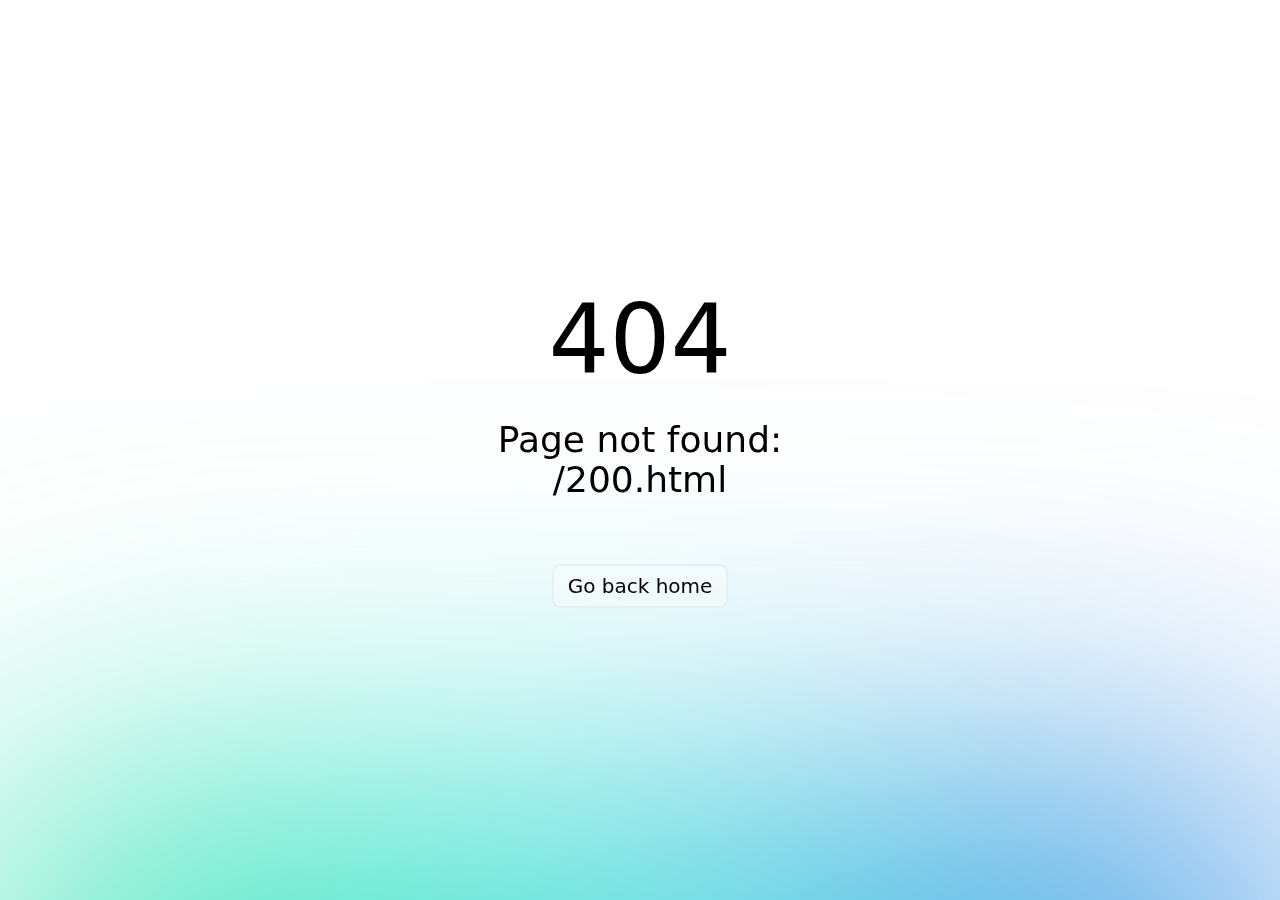
<file: 200.html>
<!DOCTYPE html><html  data-capo=""><head><meta charset="utf-8"><meta name="viewport" content="width=device-width, initial-scale=1"><link rel="stylesheet" href="/_nuxt/entry.Djd9uw_x.css" crossorigin><link rel="modulepreload" as="script" crossorigin href="/_nuxt/D7AmHteD.js"><link rel="prefetch" as="style" crossorigin href="/_nuxt/error-404.SWzu_puR.css"><link rel="prefetch" as="script" crossorigin href="/_nuxt/B5QGeWZw.js"><link rel="prefetch" as="script" crossorigin href="/_nuxt/DM_d3Fac.js"><link rel="prefetch" as="script" crossorigin href="/_nuxt/DlAUqK2U.js"><link rel="prefetch" as="style" crossorigin href="/_nuxt/error-500.Bkv_zTjr.css"><link rel="prefetch" as="script" crossorigin href="/_nuxt/D8wFeXLH.js"><script type="module" src="/_nuxt/D7AmHteD.js" crossorigin></script></head><body><div id="__nuxt"></div><div id="teleports"></div><script type="application/json" data-nuxt-data="nuxt-app" data-ssr="false" id="__NUXT_DATA__">[{"prerenderedAt":1,"serverRendered":2},1734704701483,false]</script><script>window.__NUXT__={};window.__NUXT__.config={public:{mdc:{components:{prose:true,map:{p:"prose-p",a:"prose-a",blockquote:"prose-blockquote","code-inline":"prose-code-inline",code:"ProseCodeInline",em:"prose-em",h1:"prose-h1",h2:"prose-h2",h3:"prose-h3",h4:"prose-h4",h5:"prose-h5",h6:"prose-h6",hr:"prose-hr",img:"prose-img",ul:"prose-ul",ol:"prose-ol",li:"prose-li",strong:"prose-strong",table:"prose-table",thead:"prose-thead",tbody:"prose-tbody",td:"prose-td",th:"prose-th",tr:"prose-tr"}},headings:{anchorLinks:{h1:false,h2:true,h3:true,h4:true,h5:false,h6:false}}},content:{locales:[],defaultLocale:"",integrity:1734704689683,experimental:{stripQueryParameters:false,advanceQuery:false,clientDB:false},respectPathCase:false,api:{baseURL:"/api/_content"},navigation:{fields:[]},tags:{p:"prose-p",a:"prose-a",blockquote:"prose-blockquote","code-inline":"prose-code-inline",code:"ProseCodeInline",em:"prose-em",h1:"prose-h1",h2:"prose-h2",h3:"prose-h3",h4:"prose-h4",h5:"prose-h5",h6:"prose-h6",hr:"prose-hr",img:"prose-img",ul:"prose-ul",ol:"prose-ol",li:"prose-li",strong:"prose-strong",table:"prose-table",thead:"prose-thead",tbody:"prose-tbody",td:"prose-td",th:"prose-th",tr:"prose-tr"},highlight:false,wsUrl:"",documentDriven:false,host:"",trailingSlash:false,search:"",contentHead:true,anchorLinks:{depth:4,exclude:[1]}}},app:{baseURL:"/",buildId:"34e6f7b4-5d38-4746-aa77-ec65eaf05305",buildAssetsDir:"/_nuxt/",cdnURL:""}}</script></body></html>
</file>
